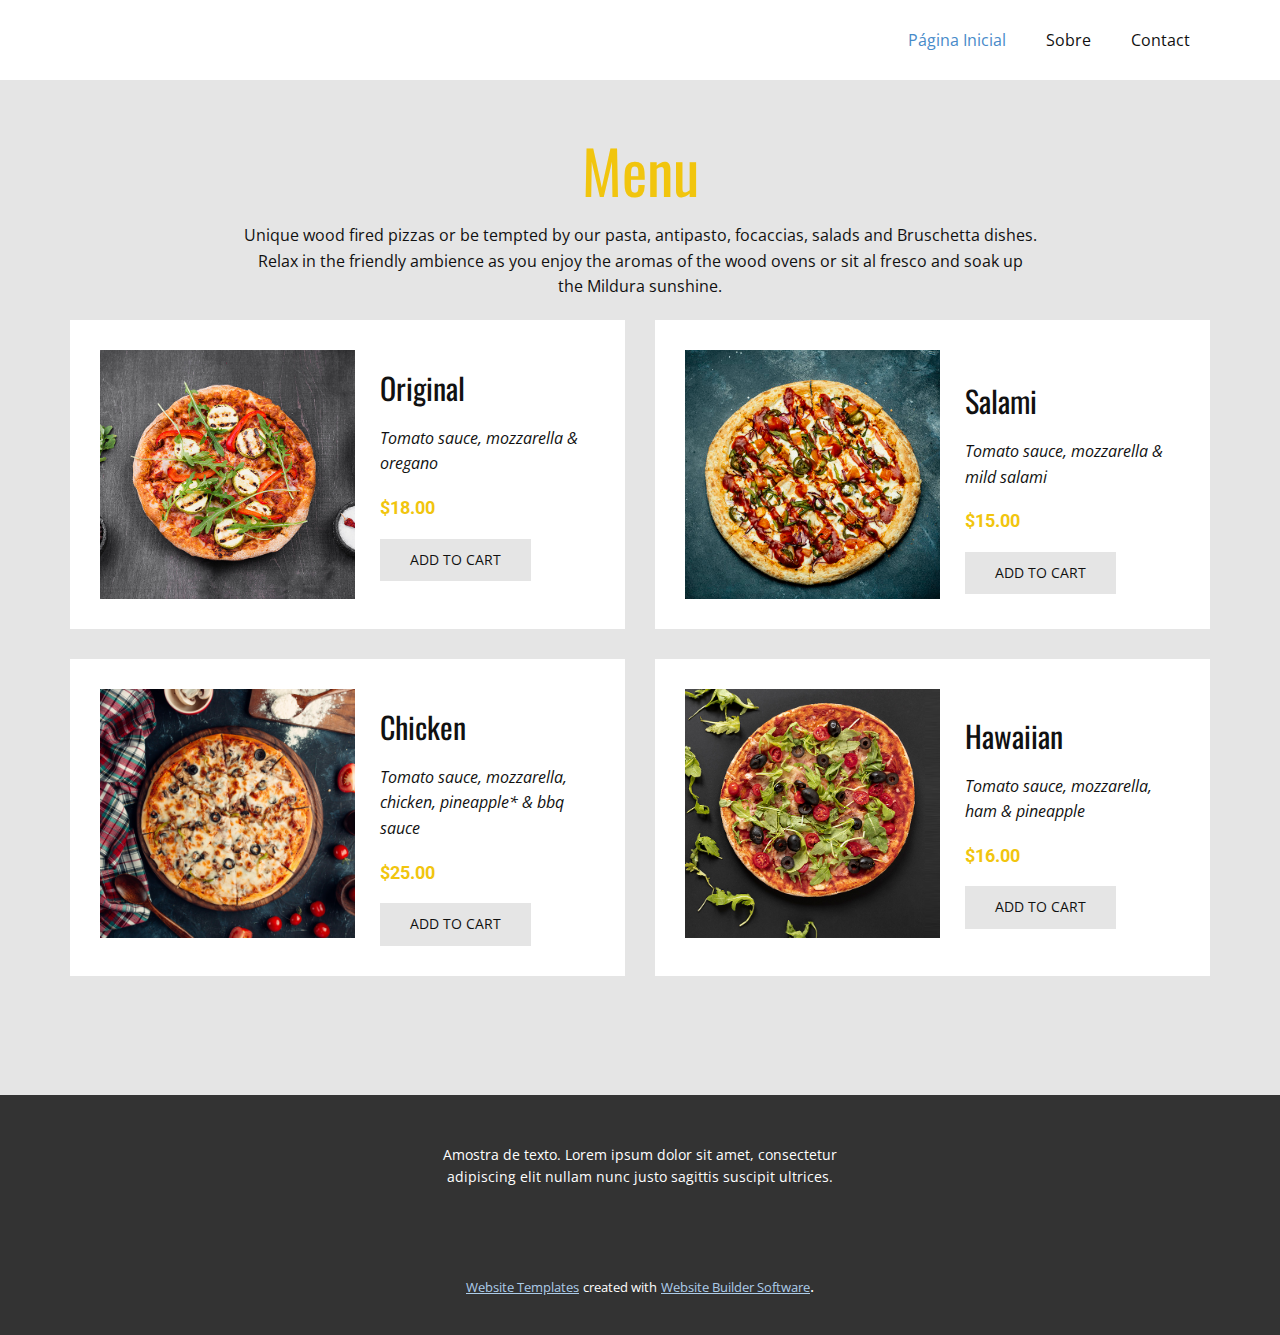
<file: index.html>
<!DOCTYPE html>
<html style="font-size: 16px;">
  <head>
    <meta name="viewport" content="width=device-width, initial-scale=1.0">
    <meta charset="utf-8">
    <meta name="keywords" content="Menu">
    <meta name="description" content="">
    <title>Página Inicial</title>
    <link rel="stylesheet" href="nicepage.css" media="screen">
<link rel="stylesheet" href="Página-Inicial.css" media="screen">
    <script class="u-script" type="text/javascript" src="jquery.js" defer=""></script>
    <script class="u-script" type="text/javascript" src="nicepage.js" defer=""></script>
    <meta name="generator" content="Nicepage 4.12.17, nicepage.com">
    <link id="u-theme-google-font" rel="stylesheet" href="https://fonts.googleapis.com/css?family=Roboto:100,100i,300,300i,400,400i,500,500i,700,700i,900,900i|Open+Sans:300,300i,400,400i,500,500i,600,600i,700,700i,800,800i">
    <link id="u-page-google-font" rel="stylesheet" href="https://fonts.googleapis.com/css?family=Oswald:200,300,400,500,600,700">
    
    
    <script type="application/ld+json">{
		"@context": "http://schema.org",
		"@type": "Organization",
		"name": ""
}</script>
    <meta name="theme-color" content="#478ac9">
    <meta property="og:title" content="Página Inicial">
    <meta property="og:type" content="website">
  </head>
  <body data-home-page="Página-Inicial.html" data-home-page-title="Página Inicial" class="u-body u-xl-mode"><header class="u-clearfix u-header u-header" id="sec-a6f1"><div class="u-clearfix u-sheet u-sheet-1">
        <nav class="u-menu u-menu-dropdown u-offcanvas u-menu-1">
          <div class="menu-collapse" style="font-size: 1rem; letter-spacing: 0px;">
            <a class="u-button-style u-custom-left-right-menu-spacing u-custom-padding-bottom u-custom-top-bottom-menu-spacing u-nav-link u-text-active-palette-1-base u-text-hover-palette-2-base" href="#">
              <svg class="u-svg-link" viewBox="0 0 24 24"><use xmlns:xlink="http://www.w3.org/1999/xlink" xlink:href="#menu-hamburger"></use></svg>
              <svg class="u-svg-content" version="1.1" id="menu-hamburger" viewBox="0 0 16 16" x="0px" y="0px" xmlns:xlink="http://www.w3.org/1999/xlink" xmlns="http://www.w3.org/2000/svg"><g><rect y="1" width="16" height="2"></rect><rect y="7" width="16" height="2"></rect><rect y="13" width="16" height="2"></rect>
</g></svg>
            </a>
          </div>
          <div class="u-custom-menu u-nav-container">
            <ul class="u-nav u-unstyled u-nav-1"><li class="u-nav-item"><a class="u-button-style u-nav-link u-text-active-palette-1-base u-text-hover-palette-2-base" href="Página-Inicial.html" style="padding: 10px 20px;">Página Inicial</a>
</li><li class="u-nav-item"><a class="u-button-style u-nav-link u-text-active-palette-1-base u-text-hover-palette-2-base" href="Sobre.html" style="padding: 10px 20px;">Sobre</a>
</li><li class="u-nav-item"><a class="u-button-style u-nav-link u-text-active-palette-1-base u-text-hover-palette-2-base" href="Contact.html" style="padding: 10px 20px;">Contact</a>
</li></ul>
          </div>
          <div class="u-custom-menu u-nav-container-collapse">
            <div class="u-black u-container-style u-inner-container-layout u-opacity u-opacity-95 u-sidenav">
              <div class="u-inner-container-layout u-sidenav-overflow">
                <div class="u-menu-close"></div>
                <ul class="u-align-center u-nav u-popupmenu-items u-unstyled u-nav-2"><li class="u-nav-item"><a class="u-button-style u-nav-link" href="Página-Inicial.html">Página Inicial</a>
</li><li class="u-nav-item"><a class="u-button-style u-nav-link" href="Sobre.html">Sobre</a>
</li><li class="u-nav-item"><a class="u-button-style u-nav-link" href="Contact.html">Contact</a>
</li></ul>
              </div>
            </div>
            <div class="u-black u-menu-overlay u-opacity u-opacity-70"></div>
          </div>
        </nav>
      </div></header>
    <section class="u-align-center u-clearfix u-grey-10 u-section-1" id="carousel_b292">
      <div class="u-clearfix u-sheet u-sheet-1">
        <h1 class="u-custom-font u-font-oswald u-text u-text-default u-text-palette-3-base u-text-1">Menu</h1>
        <p class="u-text u-text-2">Unique wood fired pizzas or be tempted by our pasta, antipasto, focaccias, salads and Bruschetta dishes. Relax in the friendly ambience as you enjoy the aromas of the wood ovens or sit al fresco and soak up the Mildura sunshine.</p>
        <div class="u-expanded-width u-list u-list-1">
          <div class="u-repeater u-repeater-1">
            <div class="u-container-style u-list-item u-repeater-item u-white u-list-item-1">
              <div class="u-container-layout u-similar-container u-valign-top-lg u-valign-top-md u-valign-top-sm u-valign-top-xl u-container-layout-1">
                <img alt="" class="u-expanded-width-xs u-image u-image-default u-image-1" src="images/3981417.jpg">
                <div class="u-align-left-xs u-container-style u-expanded-width-xs u-group u-video-cover u-group-1">
                  <div class="u-container-layout u-valign-middle-xs u-container-layout-2">
                    <h3 class="u-custom-font u-font-oswald u-text u-text-3">Original</h3>
                    <p class="u-text u-text-4">Tomato sauce, mozzarella &amp; oregano</p>
                    <h6 class="u-text u-text-palette-3-base u-text-5">$18.00</h6>
                    <a href="https://nicepage.me" class="u-btn u-btn-rectangle u-button-style u-grey-10 u-btn-1">add to cart</a>
                  </div>
                </div>
              </div>
            </div>
            <div class="u-container-style u-list-item u-repeater-item u-video-cover u-white u-list-item-2">
              <div class="u-container-layout u-similar-container u-valign-top-lg u-valign-top-md u-valign-top-sm u-valign-top-xl u-container-layout-3">
                <img alt="" class="u-expanded-width-xs u-image u-image-default u-image-2" src="images/ground-classic-italian-pizza-with-tomatoes-pepper-vegetables-sauce-mozarella-cheese-dark-kitchen-table-copy-space_90380-947.jpg">
                <div class="u-align-left-xs u-container-style u-expanded-width-xs u-group u-video-cover u-group-2">
                  <div class="u-container-layout u-valign-middle-xl u-valign-middle-xs u-container-layout-4">
                    <h3 class="u-custom-font u-font-oswald u-text u-text-6">Salami</h3>
                    <p class="u-text u-text-default u-text-7">Tomato sauce, mozzarella &amp; mild salami</p>
                    <h6 class="u-text u-text-palette-3-base u-text-8">$15.00</h6>
                    <a href="https://nicepage.com/html-website-builder" class="u-btn u-btn-rectangle u-button-style u-grey-10 u-btn-2">add to cart</a>
                  </div>
                </div>
              </div>
            </div>
            <div class="u-container-style u-list-item u-repeater-item u-video-cover u-white u-list-item-3">
              <div class="u-container-layout u-similar-container u-valign-top-lg u-valign-top-md u-valign-top-sm u-valign-top-xl u-container-layout-5">
                <img alt="" class="u-expanded-width-xs u-image u-image-default u-image-3" src="images/mixed-pizza-with-olive-bell-pepper-tomato_140725-183.jpg">
                <div class="u-container-style u-expanded-width-xs u-group u-video-cover u-group-3">
                  <div class="u-container-layout u-valign-middle-xl u-valign-middle-xs u-container-layout-6">
                    <h3 class="u-custom-font u-font-oswald u-text u-text-9">Chicken</h3>
                    <p class="u-text u-text-default u-text-10">Tomato sauce, mozzarella, chicken, pineapple* &amp; bbq sauce</p>
                    <h6 class="u-text u-text-palette-3-base u-text-11">$25.00</h6>
                    <a href="https://nicepage.com" class="u-btn u-btn-rectangle u-button-style u-grey-10 u-btn-3">add to cart</a>
                  </div>
                </div>
              </div>
            </div>
            <div class="u-container-style u-list-item u-repeater-item u-video-cover u-white u-list-item-4">
              <div class="u-container-layout u-similar-container u-valign-top-lg u-valign-top-md u-valign-top-sm u-valign-top-xl u-container-layout-7">
                <img alt="" class="u-expanded-width-xs u-image u-image-default u-image-4" src="images/sdw.jpg">
                <div class="u-container-style u-expanded-width-xs u-group u-video-cover u-group-4">
                  <div class="u-container-layout u-valign-middle-xl u-valign-middle-xs u-container-layout-8">
                    <h3 class="u-custom-font u-font-oswald u-text u-text-12">Hawaiian</h3>
                    <p class="u-text u-text-default u-text-13">Tomato sauce, mozzarella, ham &amp; pineapple</p>
                    <h6 class="u-text u-text-palette-3-base u-text-14">$16.00</h6>
                    <a href="https://nicepage.com/k/parking-html-templates" class="u-btn u-btn-rectangle u-button-style u-grey-10 u-btn-4">add to cart</a>
                  </div>
                </div>
              </div>
            </div>
          </div>
        </div>
      </div>
    </section>
    
    
    <footer class="u-align-center u-clearfix u-footer u-grey-80 u-footer" id="sec-cb98"><div class="u-clearfix u-sheet u-sheet-1">
        <p class="u-small-text u-text u-text-variant u-text-1">Amostra de texto. Lorem ipsum dolor sit amet, consectetur adipiscing elit nullam nunc justo sagittis suscipit ultrices.</p>
      </div></footer>
    <section class="u-backlink u-clearfix u-grey-80">
      <a class="u-link" href="https://nicepage.com/website-templates" target="_blank">
        <span>Website Templates</span>
      </a>
      <p class="u-text">
        <span>created with</span>
      </p>
      <a class="u-link" href="" target="_blank">
        <span>Website Builder Software</span>
      </a>. 
    </section>
  </body>
</html>
</file>
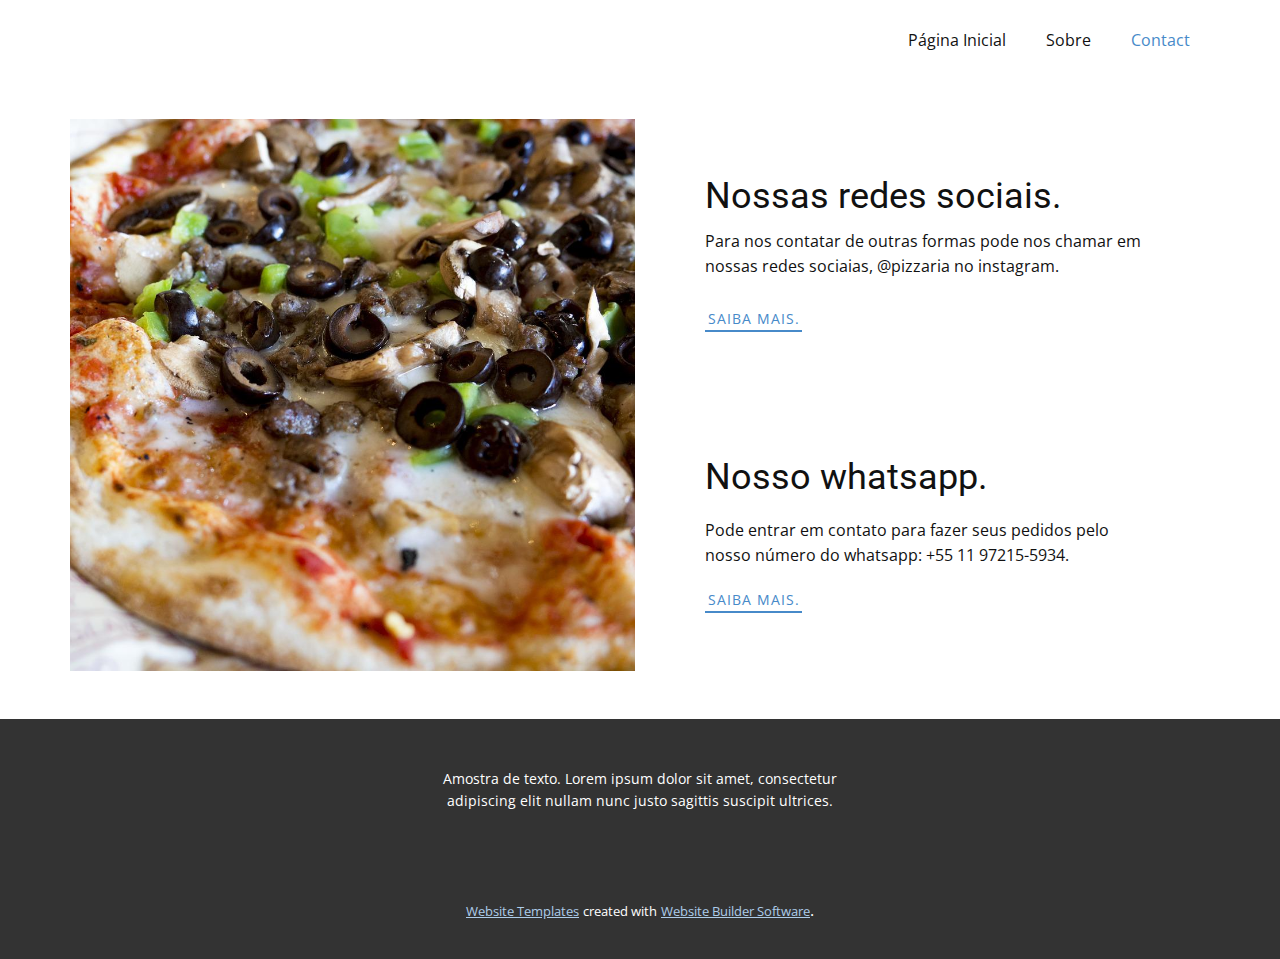
<file: Contact.html>
<!DOCTYPE html>
<html style="font-size: 16px;">
  <head>
    <meta name="viewport" content="width=device-width, initial-scale=1.0">
    <meta charset="utf-8">
    <meta name="keywords" content="Sample Headline, Sample Headline">
    <meta name="description" content="">
    <title>Pizzaria</title>
    <link rel="stylesheet" href="nicepage.css" media="screen">
<link rel="stylesheet" href="Contact.css" media="screen">
    <script class="u-script" type="text/javascript" src="jquery.js" defer=""></script>
    <script class="u-script" type="text/javascript" src="nicepage.js" defer=""></script>
    <meta name="generator" content="Nicepage 4.12.17, nicepage.com">
    <link id="u-theme-google-font" rel="stylesheet" href="https://fonts.googleapis.com/css?family=Roboto:100,100i,300,300i,400,400i,500,500i,700,700i,900,900i|Open+Sans:300,300i,400,400i,500,500i,600,600i,700,700i,800,800i">
    
    
    <script type="application/ld+json">{
		"@context": "http://schema.org",
		"@type": "Organization",
		"name": ""
}</script>
    <meta name="theme-color" content="#478ac9">
    <meta property="og:title" content="Contact">
    <meta property="og:type" content="website">
  </head>
  <body class="u-body u-xl-mode"><header class="u-clearfix u-header u-header" id="sec-a6f1"><div class="u-clearfix u-sheet u-sheet-1">
        <nav class="u-menu u-menu-dropdown u-offcanvas u-menu-1">
          <div class="menu-collapse" style="font-size: 1rem; letter-spacing: 0px;">
            <a class="u-button-style u-custom-left-right-menu-spacing u-custom-padding-bottom u-custom-top-bottom-menu-spacing u-nav-link u-text-active-palette-1-base u-text-hover-palette-2-base" href="#">
              <svg class="u-svg-link" viewBox="0 0 24 24"><use xmlns:xlink="http://www.w3.org/1999/xlink" xlink:href="#menu-hamburger"></use></svg>
              <svg class="u-svg-content" version="1.1" id="menu-hamburger" viewBox="0 0 16 16" x="0px" y="0px" xmlns:xlink="http://www.w3.org/1999/xlink" xmlns="http://www.w3.org/2000/svg"><g><rect y="1" width="16" height="2"></rect><rect y="7" width="16" height="2"></rect><rect y="13" width="16" height="2"></rect>
</g></svg>
            </a>
          </div>
          <div class="u-custom-menu u-nav-container">
            <ul class="u-nav u-unstyled u-nav-1"><li class="u-nav-item"><a class="u-button-style u-nav-link u-text-active-palette-1-base u-text-hover-palette-2-base" href="Página-Inicial.html" style="padding: 10px 20px;">Página Inicial</a>
</li><li class="u-nav-item"><a class="u-button-style u-nav-link u-text-active-palette-1-base u-text-hover-palette-2-base" href="Sobre.html" style="padding: 10px 20px;">Sobre</a>
</li><li class="u-nav-item"><a class="u-button-style u-nav-link u-text-active-palette-1-base u-text-hover-palette-2-base" href="Contact.html" style="padding: 10px 20px;">Contact</a>
</li></ul>
          </div>
          <div class="u-custom-menu u-nav-container-collapse">
            <div class="u-black u-container-style u-inner-container-layout u-opacity u-opacity-95 u-sidenav">
              <div class="u-inner-container-layout u-sidenav-overflow">
                <div class="u-menu-close"></div>
                <ul class="u-align-center u-nav u-popupmenu-items u-unstyled u-nav-2"><li class="u-nav-item"><a class="u-button-style u-nav-link" href="Página-Inicial.html">Página Inicial</a>
</li><li class="u-nav-item"><a class="u-button-style u-nav-link" href="Sobre.html">Sobre</a>
</li><li class="u-nav-item"><a class="u-button-style u-nav-link" href="Contact.html">Contact</a>
</li></ul>
              </div>
            </div>
            <div class="u-black u-menu-overlay u-opacity u-opacity-70"></div>
          </div>
        </nav>
      </div></header>
    <section class="u-clearfix u-section-1" id="sec-ac6a">
      <div class="u-clearfix u-sheet u-sheet-1">
        <div class="u-clearfix u-expanded-width u-gutter-10 u-layout-wrap u-layout-wrap-1">
          <div class="u-gutter-0 u-layout">
            <div class="u-layout-row" style="">
              <div class="u-size-30 u-size-60-md" style="">
                <div class="u-layout-row" style="">
                  <div class="u-align-left u-container-style u-image u-layout-cell u-left-cell u-size-60 u-image-1" src="" data-image-width="1280" data-image-height="960">
                    <div class="u-container-layout u-valign-middle u-container-layout-1" src=""></div>
                  </div>
                </div>
              </div>
              <div class="u-size-30 u-size-60-md" style="">
                <div class="u-layout-col" style="">
                  <div class="u-align-left u-container-style u-layout-cell u-right-cell u-size-40 u-white u-layout-cell-2">
                    <div class="u-container-layout u-valign-middle u-container-layout-2">
                      <h2 class="u-text u-text-default u-text-1">Nossas redes sociais.</h2>
                      <p class="u-text u-text-2">Para nos contatar de outras formas pode nos chamar em nossas redes sociaias, @pizzaria no instagram.</p>
                      <a href="" class="u-active-none u-border-2 u-border-palette-1-base u-btn u-btn-rectangle u-button-style u-hover-none u-none u-btn-1">Saiba mais.</a>
                    </div>
                  </div>
                  <div class="u-align-left u-container-style u-layout-cell u-right-cell u-size-20 u-white u-layout-cell-3">
                    <div class="u-container-layout u-valign-middle u-container-layout-3">
                      <h2 class="u-text u-text-default u-text-3">Nosso whatsapp.</h2>
                      <p class="u-text u-text-4">Pode entrar em contato para fazer seus pedidos pelo nosso número do whatsapp: +55 11 97215-5934.</p>
                      <a href="" class="u-active-none u-border-2 u-border-palette-1-base u-btn u-btn-rectangle u-button-style u-hover-none u-none u-btn-2">Saiba mais.</a>
                    </div>
                  </div>
                </div>
              </div>
            </div>
          </div>
        </div>
      </div>
    </section>
    
    
    <footer class="u-align-center u-clearfix u-footer u-grey-80 u-footer" id="sec-cb98"><div class="u-clearfix u-sheet u-sheet-1">
        <p class="u-small-text u-text u-text-variant u-text-1">Amostra de texto. Lorem ipsum dolor sit amet, consectetur adipiscing elit nullam nunc justo sagittis suscipit ultrices.</p>
      </div></footer>
    <section class="u-backlink u-clearfix u-grey-80">
      <a class="u-link" href="https://nicepage.com/website-templates" target="_blank">
        <span>Website Templates</span>
      </a>
      <p class="u-text">
        <span>created with</span>
      </p>
      <a class="u-link" href="" target="_blank">
        <span>Website Builder Software</span>
      </a>. 
    </section>
  </body>
</html>
</file>
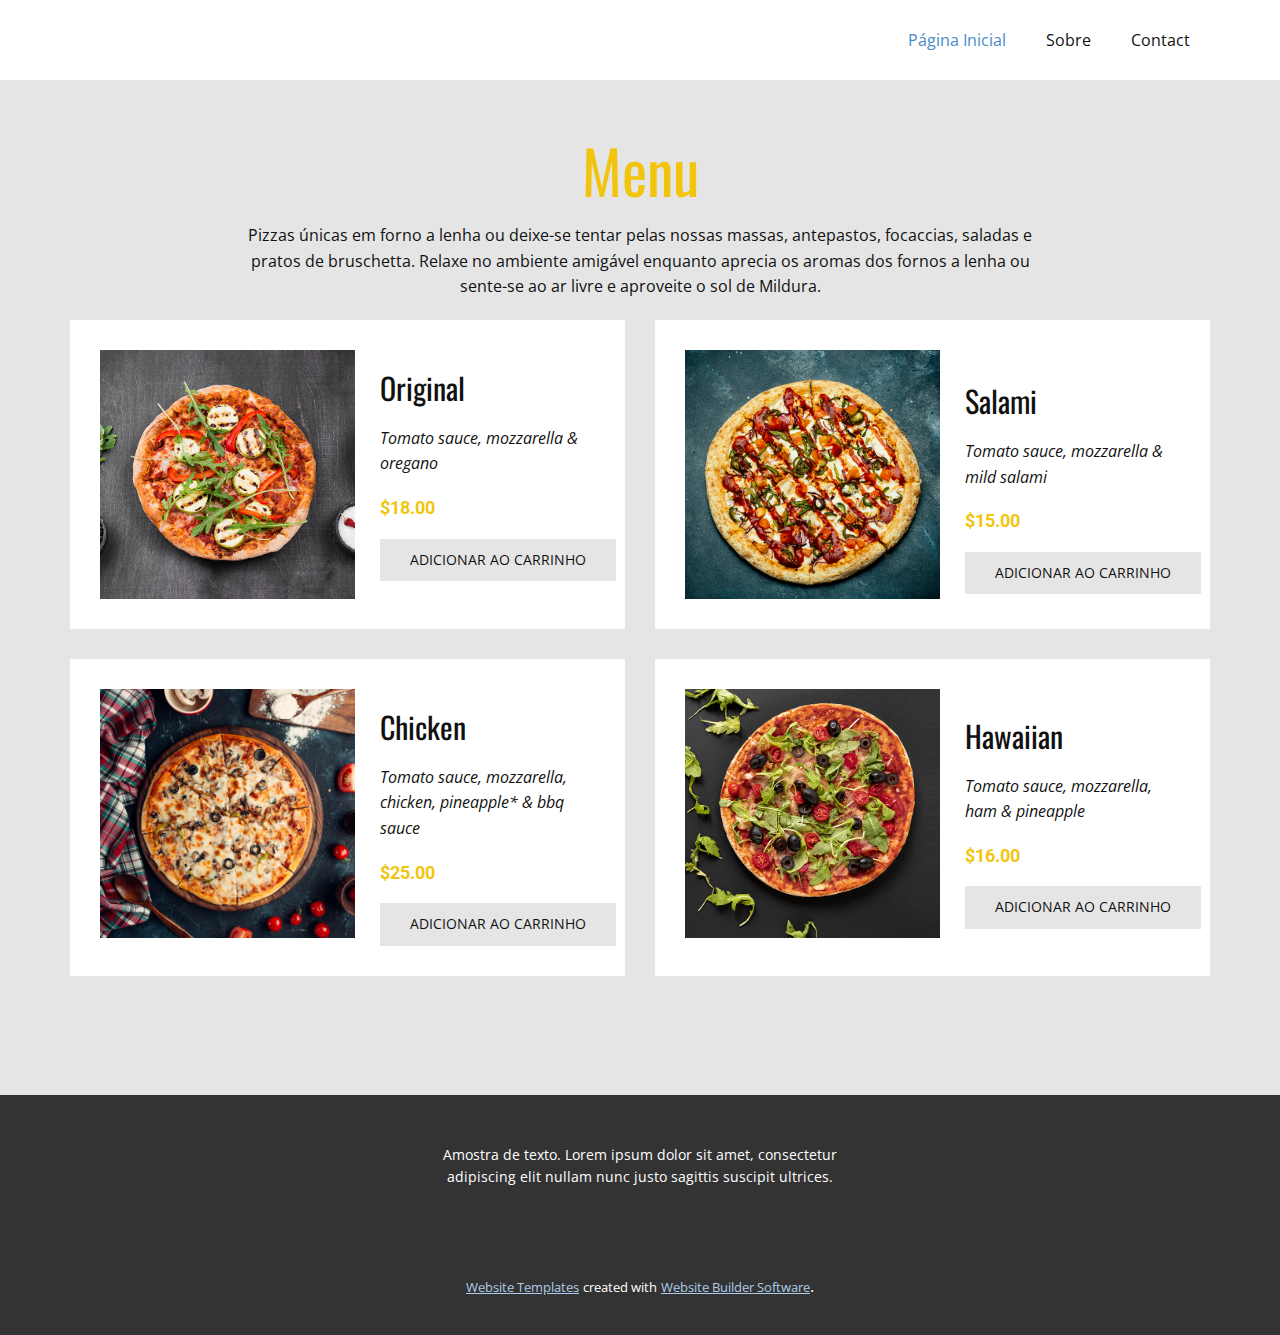
<file: Página-Inicial.html>
<!DOCTYPE html>
<html style="font-size: 16px;">
  <head>
    <meta name="viewport" content="width=device-width, initial-scale=1.0">
    <meta charset="utf-8">
    <meta name="keywords" content="Menu">
    <meta name="description" content="">
    <title>Pizzaria</title>
    <link rel="stylesheet" href="nicepage.css" media="screen">
<link rel="stylesheet" href="Página-Inicial.css" media="screen">
    <script class="u-script" type="text/javascript" src="jquery.js" defer=""></script>
    <script class="u-script" type="text/javascript" src="nicepage.js" defer=""></script>
    <meta name="generator" content="Nicepage 4.12.17, nicepage.com">
    <link id="u-theme-google-font" rel="stylesheet" href="https://fonts.googleapis.com/css?family=Roboto:100,100i,300,300i,400,400i,500,500i,700,700i,900,900i|Open+Sans:300,300i,400,400i,500,500i,600,600i,700,700i,800,800i">
    <link id="u-page-google-font" rel="stylesheet" href="https://fonts.googleapis.com/css?family=Oswald:200,300,400,500,600,700">
    
    
    <script type="application/ld+json">{
		"@context": "http://schema.org",
		"@type": "Organization",
		"name": ""
}</script>
    <meta name="theme-color" content="#478ac9">
    <meta property="og:title" content="Página Inicial">
    <meta property="og:type" content="website">
  </head>
  <body class="u-body u-xl-mode"><header class="u-clearfix u-header u-header" id="sec-a6f1"><div class="u-clearfix u-sheet u-sheet-1">
        <nav class="u-menu u-menu-dropdown u-offcanvas u-menu-1">
          <div class="menu-collapse" style="font-size: 1rem; letter-spacing: 0px;">
            <a class="u-button-style u-custom-left-right-menu-spacing u-custom-padding-bottom u-custom-top-bottom-menu-spacing u-nav-link u-text-active-palette-1-base u-text-hover-palette-2-base" href="#">
              <svg class="u-svg-link" viewBox="0 0 24 24"><use xmlns:xlink="http://www.w3.org/1999/xlink" xlink:href="#menu-hamburger"></use></svg>
              <svg class="u-svg-content" version="1.1" id="menu-hamburger" viewBox="0 0 16 16" x="0px" y="0px" xmlns:xlink="http://www.w3.org/1999/xlink" xmlns="http://www.w3.org/2000/svg"><g><rect y="1" width="16" height="2"></rect><rect y="7" width="16" height="2"></rect><rect y="13" width="16" height="2"></rect>
</g></svg>
            </a>
          </div>
          <div class="u-custom-menu u-nav-container">
            <ul class="u-nav u-unstyled u-nav-1"><li class="u-nav-item"><a class="u-button-style u-nav-link u-text-active-palette-1-base u-text-hover-palette-2-base" href="Página-Inicial.html" style="padding: 10px 20px;">Página Inicial</a>
</li><li class="u-nav-item"><a class="u-button-style u-nav-link u-text-active-palette-1-base u-text-hover-palette-2-base" href="Sobre.html" style="padding: 10px 20px;">Sobre</a>
</li><li class="u-nav-item"><a class="u-button-style u-nav-link u-text-active-palette-1-base u-text-hover-palette-2-base" href="Contact.html" style="padding: 10px 20px;">Contact</a>
</li></ul>
          </div>
          <div class="u-custom-menu u-nav-container-collapse">
            <div class="u-black u-container-style u-inner-container-layout u-opacity u-opacity-95 u-sidenav">
              <div class="u-inner-container-layout u-sidenav-overflow">
                <div class="u-menu-close"></div>
                <ul class="u-align-center u-nav u-popupmenu-items u-unstyled u-nav-2"><li class="u-nav-item"><a class="u-button-style u-nav-link" href="Página-Inicial.html">Página Inicial</a>
</li><li class="u-nav-item"><a class="u-button-style u-nav-link" href="Sobre.html">Sobre</a>
</li><li class="u-nav-item"><a class="u-button-style u-nav-link" href="Contact.html">Contact</a>
</li></ul>
              </div>
            </div>
            <div class="u-black u-menu-overlay u-opacity u-opacity-70"></div>
          </div>
        </nav>
      </div></header>
    <section class="u-align-center u-clearfix u-grey-10 u-section-1" id="carousel_b292">
      <div class="u-clearfix u-sheet u-sheet-1">
        <h1 class="u-custom-font u-font-oswald u-text u-text-default u-text-palette-3-base u-text-1">Menu</h1>
        <p class="u-text u-text-2">Pizzas únicas em forno a lenha ou deixe-se tentar pelas nossas massas, antepastos, focaccias, saladas e pratos de bruschetta. Relaxe no ambiente amigável enquanto aprecia os aromas dos fornos a lenha ou sente-se ao ar livre e aproveite o sol de Mildura.</p>
        <div class="u-expanded-width u-list u-list-1">
          <div class="u-repeater u-repeater-1">
            <div class="u-container-style u-list-item u-repeater-item u-white u-list-item-1">
              <div class="u-container-layout u-similar-container u-valign-top-lg u-valign-top-md u-valign-top-sm u-valign-top-xl u-container-layout-1">
                <img alt="" class="u-expanded-width-xs u-image u-image-default u-image-1" src="images/3981417.jpg">
                <div class="u-align-left-xs u-container-style u-expanded-width-xs u-group u-video-cover u-group-1">
                  <div class="u-container-layout u-valign-middle-xs u-container-layout-2">
                    <h3 class="u-custom-font u-font-oswald u-text u-text-3">Original</h3>
                    <p class="u-text u-text-4">Tomato sauce, mozzarella &amp; oregano</p>
                    <h6 class="u-text u-text-palette-3-base u-text-5">$18.00</h6>
                    <a href="https://nicepage.me" class="u-btn u-btn-rectangle u-button-style u-grey-10 u-btn-1">Adicionar ao carrinho</a>
                  </div>
                </div>
              </div>
            </div>
            <div class="u-container-style u-list-item u-repeater-item u-video-cover u-white u-list-item-2">
              <div class="u-container-layout u-similar-container u-valign-top-lg u-valign-top-md u-valign-top-sm u-valign-top-xl u-container-layout-3">
                <img alt="" class="u-expanded-width-xs u-image u-image-default u-image-2" src="images/ground-classic-italian-pizza-with-tomatoes-pepper-vegetables-sauce-mozarella-cheese-dark-kitchen-table-copy-space_90380-947.jpg">
                <div class="u-align-left-xs u-container-style u-expanded-width-xs u-group u-video-cover u-group-2">
                  <div class="u-container-layout u-valign-middle-xl u-valign-middle-xs u-container-layout-4">
                    <h3 class="u-custom-font u-font-oswald u-text u-text-6">Salami</h3>
                    <p class="u-text u-text-default u-text-7">Tomato sauce, mozzarella &amp; mild salami</p>
                    <h6 class="u-text u-text-palette-3-base u-text-8">$15.00</h6>
                    <a href="https://nicepage.com/html-website-builder" class="u-btn u-btn-rectangle u-button-style u-grey-10 u-btn-2">Adicionar ao carrinho</a>
                  </div>
                </div>
              </div>
            </div>
            <div class="u-container-style u-list-item u-repeater-item u-video-cover u-white u-list-item-3">
              <div class="u-container-layout u-similar-container u-valign-top-lg u-valign-top-md u-valign-top-sm u-valign-top-xl u-container-layout-5">
                <img alt="" class="u-expanded-width-xs u-image u-image-default u-image-3" src="images/mixed-pizza-with-olive-bell-pepper-tomato_140725-183.jpg">
                <div class="u-container-style u-expanded-width-xs u-group u-video-cover u-group-3">
                  <div class="u-container-layout u-valign-middle-xl u-valign-middle-xs u-container-layout-6">
                    <h3 class="u-custom-font u-font-oswald u-text u-text-9">Chicken</h3>
                    <p class="u-text u-text-default u-text-10">Tomato sauce, mozzarella, chicken, pineapple* &amp; bbq sauce</p>
                    <h6 class="u-text u-text-palette-3-base u-text-11">$25.00</h6>
                    <a href="https://nicepage.com" class="u-btn u-btn-rectangle u-button-style u-grey-10 u-btn-3">Adicionar ao carrinho</a>
                  </div>
                </div>
              </div>
            </div>
            <div class="u-container-style u-list-item u-repeater-item u-video-cover u-white u-list-item-4">
              <div class="u-container-layout u-similar-container u-valign-top-lg u-valign-top-md u-valign-top-sm u-valign-top-xl u-container-layout-7">
                <img alt="" class="u-expanded-width-xs u-image u-image-default u-image-4" src="images/sdw.jpg">
                <div class="u-container-style u-expanded-width-xs u-group u-video-cover u-group-4">
                  <div class="u-container-layout u-valign-middle-xl u-valign-middle-xs u-container-layout-8">
                    <h3 class="u-custom-font u-font-oswald u-text u-text-12">Hawaiian</h3>
                    <p class="u-text u-text-default u-text-13">Tomato sauce, mozzarella, ham &amp; pineapple</p>
                    <h6 class="u-text u-text-palette-3-base u-text-14">$16.00</h6>
                    <a href="https://nicepage.com/k/parking-html-templates" class="u-btn u-btn-rectangle u-button-style u-grey-10 u-btn-4">Adicionar ao carrinho</a>
                  </div>
                </div>
              </div>
            </div>
          </div>
        </div>
      </div>
    </section>
    
    
    <footer class="u-align-center u-clearfix u-footer u-grey-80 u-footer" id="sec-cb98"><div class="u-clearfix u-sheet u-sheet-1">
        <p class="u-small-text u-text u-text-variant u-text-1">Amostra de texto. Lorem ipsum dolor sit amet, consectetur adipiscing elit nullam nunc justo sagittis suscipit ultrices.</p>
      </div></footer>
    <section class="u-backlink u-clearfix u-grey-80">
      <a class="u-link" href="https://nicepage.com/website-templates" target="_blank">
        <span>Website Templates</span>
      </a>
      <p class="u-text">
        <span>created with</span>
      </p>
      <a class="u-link" href="" target="_blank">
        <span>Website Builder Software</span>
      </a>. 
    </section>
  </body>
</html>
</file>
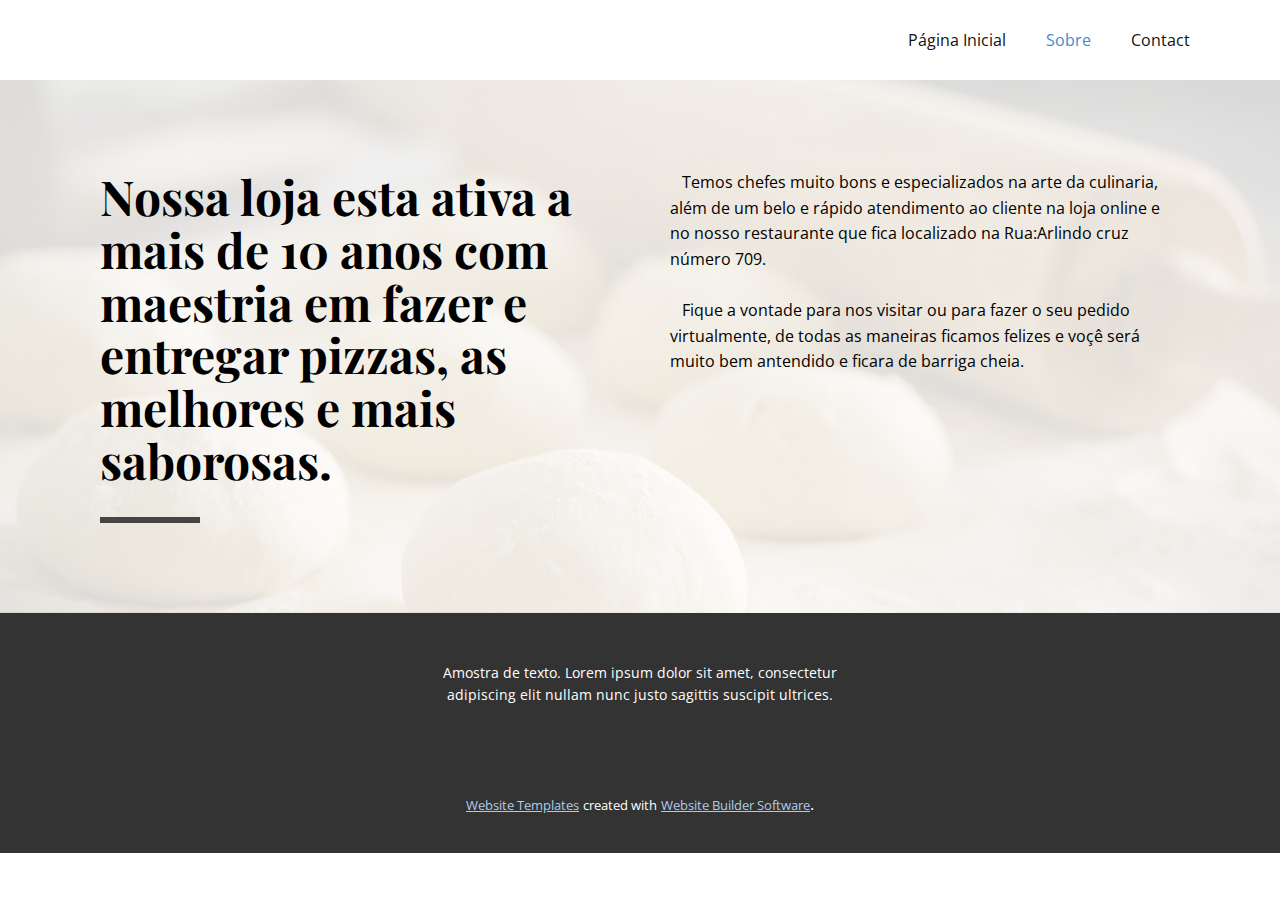
<file: Sobre.html>
<!DOCTYPE html>
<html style="font-size: 16px;">
  <head>
    <meta name="viewport" content="width=device-width, initial-scale=1.0">
    <meta charset="utf-8">
    <meta name="keywords" content="We are directly involved in the process">
    <meta name="description" content="">
    <title>Pizzaria</title>
    <link rel="stylesheet" href="nicepage.css" media="screen">
<link rel="stylesheet" href="Sobre.css" media="screen">
    <script class="u-script" type="text/javascript" src="jquery.js" defer=""></script>
    <script class="u-script" type="text/javascript" src="nicepage.js" defer=""></script>
    <meta name="generator" content="Nicepage 4.12.17, nicepage.com">
    <link id="u-theme-google-font" rel="stylesheet" href="https://fonts.googleapis.com/css?family=Roboto:100,100i,300,300i,400,400i,500,500i,700,700i,900,900i|Open+Sans:300,300i,400,400i,500,500i,600,600i,700,700i,800,800i">
    <link id="u-page-google-font" rel="stylesheet" href="https://fonts.googleapis.com/css?family=Playfair+Display:400,400i,500,500i,600,600i,700,700i,800,800i,900,900i">
    
    
    <script type="application/ld+json">{
		"@context": "http://schema.org",
		"@type": "Organization",
		"name": ""
}</script>
    <meta name="theme-color" content="#478ac9">
    <meta property="og:title" content="Sobre">
    <meta property="og:type" content="website">
  </head>
  <body class="u-body u-xl-mode"><header class="u-clearfix u-header u-header" id="sec-a6f1"><div class="u-clearfix u-sheet u-sheet-1">
        <nav class="u-menu u-menu-dropdown u-offcanvas u-menu-1">
          <div class="menu-collapse" style="font-size: 1rem; letter-spacing: 0px;">
            <a class="u-button-style u-custom-left-right-menu-spacing u-custom-padding-bottom u-custom-top-bottom-menu-spacing u-nav-link u-text-active-palette-1-base u-text-hover-palette-2-base" href="#">
              <svg class="u-svg-link" viewBox="0 0 24 24"><use xmlns:xlink="http://www.w3.org/1999/xlink" xlink:href="#menu-hamburger"></use></svg>
              <svg class="u-svg-content" version="1.1" id="menu-hamburger" viewBox="0 0 16 16" x="0px" y="0px" xmlns:xlink="http://www.w3.org/1999/xlink" xmlns="http://www.w3.org/2000/svg"><g><rect y="1" width="16" height="2"></rect><rect y="7" width="16" height="2"></rect><rect y="13" width="16" height="2"></rect>
</g></svg>
            </a>
          </div>
          <div class="u-custom-menu u-nav-container">
            <ul class="u-nav u-unstyled u-nav-1"><li class="u-nav-item"><a class="u-button-style u-nav-link u-text-active-palette-1-base u-text-hover-palette-2-base" href="Página-Inicial.html" style="padding: 10px 20px;">Página Inicial</a>
</li><li class="u-nav-item"><a class="u-button-style u-nav-link u-text-active-palette-1-base u-text-hover-palette-2-base" href="Sobre.html" style="padding: 10px 20px;">Sobre</a>
</li><li class="u-nav-item"><a class="u-button-style u-nav-link u-text-active-palette-1-base u-text-hover-palette-2-base" href="Contact.html" style="padding: 10px 20px;">Contact</a>
</li></ul>
          </div>
          <div class="u-custom-menu u-nav-container-collapse">
            <div class="u-black u-container-style u-inner-container-layout u-opacity u-opacity-95 u-sidenav">
              <div class="u-inner-container-layout u-sidenav-overflow">
                <div class="u-menu-close"></div>
                <ul class="u-align-center u-nav u-popupmenu-items u-unstyled u-nav-2"><li class="u-nav-item"><a class="u-button-style u-nav-link" href="Página-Inicial.html">Página Inicial</a>
</li><li class="u-nav-item"><a class="u-button-style u-nav-link" href="Sobre.html">Sobre</a>
</li><li class="u-nav-item"><a class="u-button-style u-nav-link" href="Contact.html">Contact</a>
</li></ul>
              </div>
            </div>
            <div class="u-black u-menu-overlay u-opacity u-opacity-70"></div>
          </div>
        </nav>
      </div></header>
    <section class="u-clearfix u-image u-shading u-section-1" id="sec-a7f3" data-image-width="1280" data-image-height="837">
      <div class="u-clearfix u-sheet u-sheet-1">
        <div class="u-clearfix u-expanded-width u-layout-wrap u-layout-wrap-1">
          <div class="u-layout">
            <div class="u-layout-row">
              <div class="u-container-style u-layout-cell u-left-cell u-size-30 u-layout-cell-1">
                <div class="u-container-layout u-valign-top u-container-layout-1">
                  <h2 class="u-custom-font u-font-playfair-display u-text u-text-black u-text-1">Nossa loja esta ativa a mais de 10 anos com maestria em fazer e entregar pizzas, as melhores e mais saborosas.</h2>
                  <div class="u-border-6 u-border-grey-dark-1 u-line u-line-horizontal u-line-1"></div>
                </div>
              </div>
              <div class="u-container-style u-layout-cell u-right-cell u-size-30 u-layout-cell-2">
                <div class="u-container-layout u-valign-top u-container-layout-2">
                  <p class="u-text u-text-black u-text-2">&nbsp; &nbsp;Temos chefes muito bons e especializados na arte da culinaria, além de um belo e rápido atendimento ao cliente na loja online e no nosso restaurante que fica localizado na Rua:Arlindo cruz número 709. <br>
                    <br>&nbsp; &nbsp;Fique a vontade para nos visitar ou para fazer o seu pedido virtualmente, de todas as maneiras ficamos felizes e voçê será muito bem antendido e ficara de barriga cheia.
                  </p>
                </div>
              </div>
            </div>
          </div>
        </div>
      </div>
    </section>
    
    
    <footer class="u-align-center u-clearfix u-footer u-grey-80 u-footer" id="sec-cb98"><div class="u-clearfix u-sheet u-sheet-1">
        <p class="u-small-text u-text u-text-variant u-text-1">Amostra de texto. Lorem ipsum dolor sit amet, consectetur adipiscing elit nullam nunc justo sagittis suscipit ultrices.</p>
      </div></footer>
    <section class="u-backlink u-clearfix u-grey-80">
      <a class="u-link" href="https://nicepage.com/website-templates" target="_blank">
        <span>Website Templates</span>
      </a>
      <p class="u-text">
        <span>created with</span>
      </p>
      <a class="u-link" href="" target="_blank">
        <span>Website Builder Software</span>
      </a>. 
    </section>
  </body>
</html>
</file>
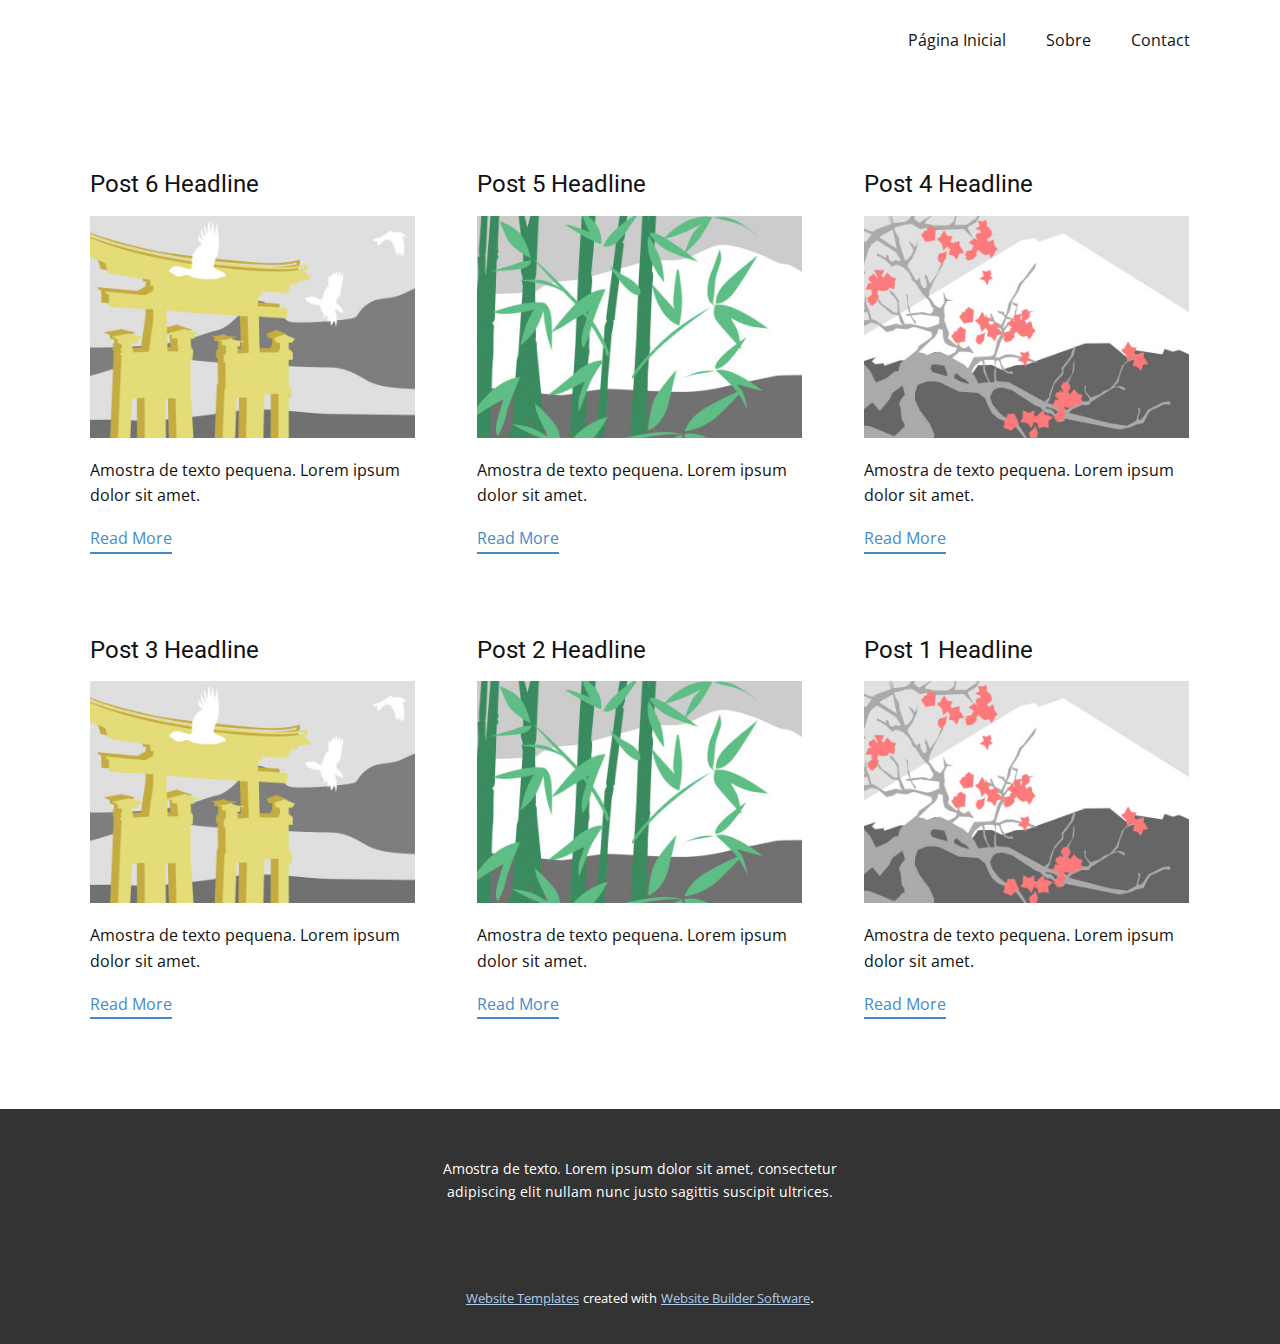
<file: blog/blog.html>
<html style="font-size: 16px;"><head>
    <meta name="viewport" content="width=device-width, initial-scale=1.0">
    <meta charset="utf-8">
    <meta name="keywords" content="">
    <meta name="description" content="">
    <title>Blog Template</title>
    <link rel="stylesheet" href="../nicepage.css" media="screen">
<link rel="stylesheet" href="../Blog-Template.css" media="screen">
    <script class="u-script" type="text/javascript" src="../jquery.js" defer=""></script>
    <script class="u-script" type="text/javascript" src="../nicepage.js" defer=""></script>
    <meta name="generator" content="Nicepage 4.12.17, nicepage.com">
    <link id="u-theme-google-font" rel="stylesheet" href="https://fonts.googleapis.com/css?family=Roboto:100,100i,300,300i,400,400i,500,500i,700,700i,900,900i|Open+Sans:300,300i,400,400i,500,500i,600,600i,700,700i,800,800i">
    
    
    <script type="application/ld+json">{
		"@context": "http://schema.org",
		"@type": "Organization",
		"name": ""
}</script>
    <meta name="theme-color" content="#478ac9">
  </head>
  <body class="u-body u-xl-mode"><header class="u-clearfix u-header u-header" id="sec-a6f1"><div class="u-clearfix u-sheet u-sheet-1">
        <nav class="u-menu u-menu-dropdown u-offcanvas u-menu-1">
          <div class="menu-collapse" style="font-size: 1rem; letter-spacing: 0px;">
            <a class="u-button-style u-custom-left-right-menu-spacing u-custom-padding-bottom u-custom-top-bottom-menu-spacing u-nav-link u-text-active-palette-1-base u-text-hover-palette-2-base" href="#">
              <svg class="u-svg-link" viewBox="0 0 24 24"><use xmlns:xlink="http://www.w3.org/1999/xlink" xlink:href="#menu-hamburger"></use></svg>
              <svg class="u-svg-content" version="1.1" id="menu-hamburger" viewBox="0 0 16 16" x="0px" y="0px" xmlns:xlink="http://www.w3.org/1999/xlink" xmlns="http://www.w3.org/2000/svg"><g><rect y="1" width="16" height="2"></rect><rect y="7" width="16" height="2"></rect><rect y="13" width="16" height="2"></rect>
</g></svg>
            </a>
          </div>
          <div class="u-custom-menu u-nav-container">
            <ul class="u-nav u-unstyled u-nav-1"><li class="u-nav-item"><a class="u-button-style u-nav-link u-text-active-palette-1-base u-text-hover-palette-2-base" href="../Página-Inicial.html" style="padding: 10px 20px;">Página Inicial</a>
</li><li class="u-nav-item"><a class="u-button-style u-nav-link u-text-active-palette-1-base u-text-hover-palette-2-base" href="../Sobre.html" style="padding: 10px 20px;">Sobre</a>
</li><li class="u-nav-item"><a class="u-button-style u-nav-link u-text-active-palette-1-base u-text-hover-palette-2-base" href="../Contact.html" style="padding: 10px 20px;">Contact</a>
</li></ul>
          </div>
          <div class="u-custom-menu u-nav-container-collapse">
            <div class="u-black u-container-style u-inner-container-layout u-opacity u-opacity-95 u-sidenav">
              <div class="u-inner-container-layout u-sidenav-overflow">
                <div class="u-menu-close"></div>
                <ul class="u-align-center u-nav u-popupmenu-items u-unstyled u-nav-2"><li class="u-nav-item"><a class="u-button-style u-nav-link" href="../Página-Inicial.html">Página Inicial</a>
</li><li class="u-nav-item"><a class="u-button-style u-nav-link" href="../Sobre.html">Sobre</a>
</li><li class="u-nav-item"><a class="u-button-style u-nav-link" href="../Contact.html">Contact</a>
</li></ul>
              </div>
            </div>
            <div class="u-black u-menu-overlay u-opacity u-opacity-70"></div>
          </div>
        </nav>
      </div></header>
    <section class="u-clearfix u-section-1" id="sec-2dc8">
      <div class="u-clearfix u-sheet u-valign-middle u-sheet-1"><!--blog--><!--blog_options_json--><!--{"type":"Recent","source":"","tags":"","count":""}--><!--/blog_options_json-->
        <div class="u-blog u-expanded-width u-repeater u-repeater-1"><!--blog_post-->
          <div class="u-blog-post u-container-style u-repeater-item u-white u-repeater-item-1">
            <div class="u-container-layout u-similar-container u-valign-top u-container-layout-1"><!--blog_post_header-->
              <h4 class="u-blog-control u-text u-text-1">
                <a class="u-post-header-link" href="../blog/post-5.html">Post 6 Headline</a>
              </h4><!--/blog_post_header--><!--blog_post_image-->
              <a class="u-post-header-link" href="../blog/post-5.html"><img alt="" class="u-blog-control u-expanded-width u-image u-image-default u-image-1" src="[data-uri]"></a><!--/blog_post_image--><!--blog_post_content-->
              <div class="u-blog-control u-post-content u-text u-text-2 fr-view">Amostra de texto pequena. Lorem ipsum dolor sit amet.</div><!--/blog_post_content--><!--blog_post_readmore-->
              <a href="../blog/post-5.html" class="u-blog-control u-border-2 u-border-palette-1-base u-btn u-btn-rectangle u-button-style u-none u-btn-1"><!--blog_post_readmore_content--><!--options_json--><!--{"content":"Read More","defaultValue":"Ler Mais"}--><!--/options_json-->Read More<!--/blog_post_readmore_content--></a><!--/blog_post_readmore-->
            </div>
          </div><div class="u-blog-post u-container-style u-repeater-item u-video-cover u-white">
            <div class="u-container-layout u-similar-container u-valign-top u-container-layout-2"><!--blog_post_header-->
              <h4 class="u-blog-control u-text u-text-3">
                <a class="u-post-header-link" href="../blog/post-4.html">Post 5 Headline</a>
              </h4><!--/blog_post_header--><!--blog_post_image-->
              <a class="u-post-header-link" href="../blog/post-4.html"><img alt="" class="u-blog-control u-expanded-width u-image u-image-default u-image-2" src="[data-uri]"></a><!--/blog_post_image--><!--blog_post_content-->
              <div class="u-blog-control u-post-content u-text u-text-4 fr-view">Amostra de texto pequena. Lorem ipsum dolor sit amet.</div><!--/blog_post_content--><!--blog_post_readmore-->
              <a href="../blog/post-4.html" class="u-blog-control u-border-2 u-border-palette-1-base u-btn u-btn-rectangle u-button-style u-none u-btn-2"><!--blog_post_readmore_content--><!--options_json--><!--{"content":"Read More","defaultValue":"Ler Mais"}--><!--/options_json-->Read More<!--/blog_post_readmore_content--></a><!--/blog_post_readmore-->
            </div>
          </div><div class="u-blog-post u-container-style u-repeater-item u-video-cover u-white">
            <div class="u-container-layout u-similar-container u-valign-top u-container-layout-3"><!--blog_post_header-->
              <h4 class="u-blog-control u-text u-text-5">
                <a class="u-post-header-link" href="../blog/post-3.html">Post 4 Headline</a>
              </h4><!--/blog_post_header--><!--blog_post_image-->
              <a class="u-post-header-link" href="../blog/post-3.html"><img alt="" class="u-blog-control u-expanded-width u-image u-image-default u-image-3" src="[data-uri]"></a><!--/blog_post_image--><!--blog_post_content-->
              <div class="u-blog-control u-post-content u-text u-text-6 fr-view">Amostra de texto pequena. Lorem ipsum dolor sit amet.</div><!--/blog_post_content--><!--blog_post_readmore-->
              <a href="../blog/post-3.html" class="u-blog-control u-border-2 u-border-palette-1-base u-btn u-btn-rectangle u-button-style u-none u-btn-3"><!--blog_post_readmore_content--><!--options_json--><!--{"content":"Read More","defaultValue":"Ler Mais"}--><!--/options_json-->Read More<!--/blog_post_readmore_content--></a><!--/blog_post_readmore-->
            </div>
          </div><div class="u-blog-post u-container-style u-repeater-item u-white u-repeater-item-1">
            <div class="u-container-layout u-similar-container u-valign-top u-container-layout-1"><!--blog_post_header-->
              <h4 class="u-blog-control u-text u-text-1">
                <a class="u-post-header-link" href="../blog/post-2.html">Post 3 Headline</a>
              </h4><!--/blog_post_header--><!--blog_post_image-->
              <a class="u-post-header-link" href="../blog/post-2.html"><img alt="" class="u-blog-control u-expanded-width u-image u-image-default u-image-1" src="[data-uri]"></a><!--/blog_post_image--><!--blog_post_content-->
              <div class="u-blog-control u-post-content u-text u-text-2 fr-view">Amostra de texto pequena. Lorem ipsum dolor sit amet.</div><!--/blog_post_content--><!--blog_post_readmore-->
              <a href="../blog/post-2.html" class="u-blog-control u-border-2 u-border-palette-1-base u-btn u-btn-rectangle u-button-style u-none u-btn-1"><!--blog_post_readmore_content--><!--options_json--><!--{"content":"Read More","defaultValue":"Ler Mais"}--><!--/options_json-->Read More<!--/blog_post_readmore_content--></a><!--/blog_post_readmore-->
            </div>
          </div><div class="u-blog-post u-container-style u-repeater-item u-video-cover u-white">
            <div class="u-container-layout u-similar-container u-valign-top u-container-layout-2"><!--blog_post_header-->
              <h4 class="u-blog-control u-text u-text-3">
                <a class="u-post-header-link" href="../blog/post-1.html">Post 2 Headline</a>
              </h4><!--/blog_post_header--><!--blog_post_image-->
              <a class="u-post-header-link" href="../blog/post-1.html"><img alt="" class="u-blog-control u-expanded-width u-image u-image-default u-image-2" src="[data-uri]"></a><!--/blog_post_image--><!--blog_post_content-->
              <div class="u-blog-control u-post-content u-text u-text-4 fr-view">Amostra de texto pequena. Lorem ipsum dolor sit amet.</div><!--/blog_post_content--><!--blog_post_readmore-->
              <a href="../blog/post-1.html" class="u-blog-control u-border-2 u-border-palette-1-base u-btn u-btn-rectangle u-button-style u-none u-btn-2"><!--blog_post_readmore_content--><!--options_json--><!--{"content":"Read More","defaultValue":"Ler Mais"}--><!--/options_json-->Read More<!--/blog_post_readmore_content--></a><!--/blog_post_readmore-->
            </div>
          </div><div class="u-blog-post u-container-style u-repeater-item u-video-cover u-white">
            <div class="u-container-layout u-similar-container u-valign-top u-container-layout-3"><!--blog_post_header-->
              <h4 class="u-blog-control u-text u-text-5">
                <a class="u-post-header-link" href="../blog/post.html">Post 1 Headline</a>
              </h4><!--/blog_post_header--><!--blog_post_image-->
              <a class="u-post-header-link" href="../blog/post.html"><img alt="" class="u-blog-control u-expanded-width u-image u-image-default u-image-3" src="[data-uri]"></a><!--/blog_post_image--><!--blog_post_content-->
              <div class="u-blog-control u-post-content u-text u-text-6 fr-view">Amostra de texto pequena. Lorem ipsum dolor sit amet.</div><!--/blog_post_content--><!--blog_post_readmore-->
              <a href="../blog/post.html" class="u-blog-control u-border-2 u-border-palette-1-base u-btn u-btn-rectangle u-button-style u-none u-btn-3"><!--blog_post_readmore_content--><!--options_json--><!--{"content":"Read More","defaultValue":"Ler Mais"}--><!--/options_json-->Read More<!--/blog_post_readmore_content--></a><!--/blog_post_readmore-->
            </div>
          </div><!--/blog_post--><!--blog_post-->
          <!--/blog_post--><!--blog_post-->
          <!--/blog_post-->
        </div><!--/blog-->
      </div>
    </section>
    
    
    <footer class="u-align-center u-clearfix u-footer u-grey-80 u-footer" id="sec-cb98"><div class="u-clearfix u-sheet u-sheet-1">
        <p class="u-small-text u-text u-text-variant u-text-1">Amostra de texto. Lorem ipsum dolor sit amet, consectetur adipiscing elit nullam nunc justo sagittis suscipit ultrices.</p>
      </div></footer>
    <section class="u-backlink u-clearfix u-grey-80">
      <a class="u-link" href="https://nicepage.com/website-templates" target="_blank">
        <span>Website Templates</span>
      </a>
      <p class="u-text">
        <span>created with</span>
      </p>
      <a class="u-link" href="" target="_blank">
        <span>Website Builder Software</span>
      </a>. 
    </section>
  
</body></html>
</file>
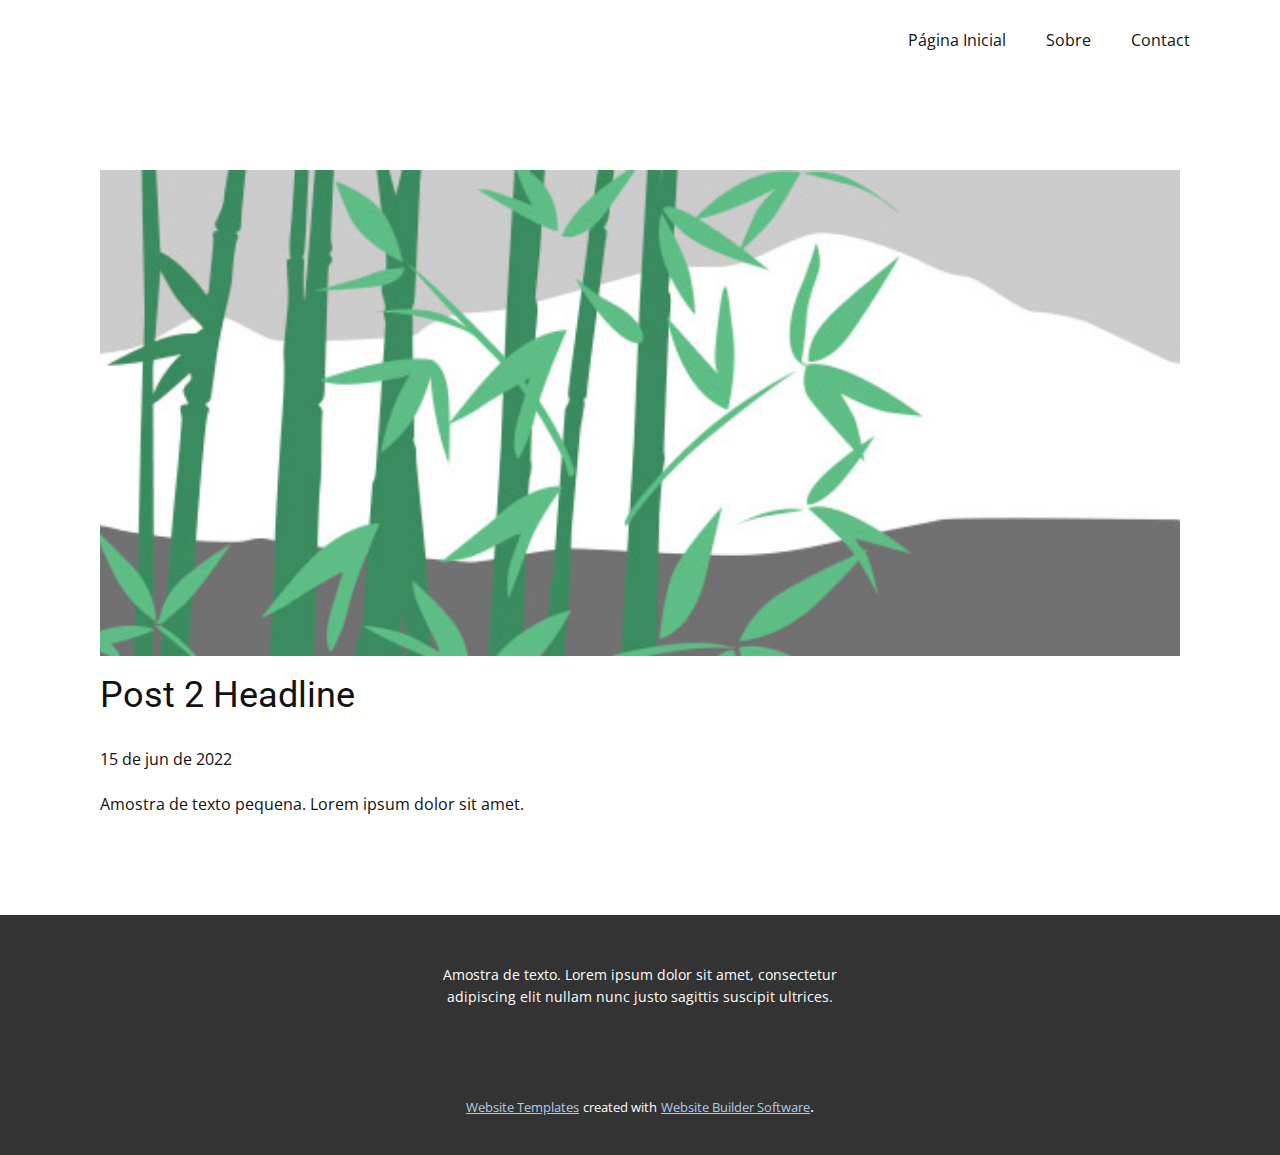
<file: blog/post-1.html>
<!doctype html>
<html style="font-size: 16px;"><head>
    <meta name="viewport" content="width=device-width, initial-scale=1.0">
    <meta charset="utf-8">
    <meta name="keywords" content="Post 1 Headline">
    <meta name="description" content="">
    <title>Post 2 Headline</title>
    <link rel="stylesheet" href="../nicepage.css" media="screen">
<link rel="stylesheet" href="../Post-Template.css" media="screen">
    <script class="u-script" type="text/javascript" src="../jquery.js" defer=""></script>
    <script class="u-script" type="text/javascript" src="../nicepage.js" defer=""></script>
    <meta name="generator" content="Nicepage 4.12.17, nicepage.com">
    <link id="u-theme-google-font" rel="stylesheet" href="https://fonts.googleapis.com/css?family=Roboto:100,100i,300,300i,400,400i,500,500i,700,700i,900,900i|Open+Sans:300,300i,400,400i,500,500i,600,600i,700,700i,800,800i">
    
    
    <script type="application/ld+json">{
		"@context": "http://schema.org",
		"@type": "Organization",
		"name": ""
}</script>
    <meta name="theme-color" content="#478ac9">
  </head>
  <body class="u-body u-xl-mode"><header class="u-clearfix u-header u-header" id="sec-a6f1"><div class="u-clearfix u-sheet u-sheet-1">
        <nav class="u-menu u-menu-dropdown u-offcanvas u-menu-1">
          <div class="menu-collapse" style="font-size: 1rem; letter-spacing: 0px;">
            <a class="u-button-style u-custom-left-right-menu-spacing u-custom-padding-bottom u-custom-top-bottom-menu-spacing u-nav-link u-text-active-palette-1-base u-text-hover-palette-2-base" href="#">
              <svg class="u-svg-link" viewBox="0 0 24 24"><use xmlns:xlink="http://www.w3.org/1999/xlink" xlink:href="#menu-hamburger"></use></svg>
              <svg class="u-svg-content" version="1.1" id="menu-hamburger" viewBox="0 0 16 16" x="0px" y="0px" xmlns:xlink="http://www.w3.org/1999/xlink" xmlns="http://www.w3.org/2000/svg"><g><rect y="1" width="16" height="2"></rect><rect y="7" width="16" height="2"></rect><rect y="13" width="16" height="2"></rect>
</g></svg>
            </a>
          </div>
          <div class="u-custom-menu u-nav-container">
            <ul class="u-nav u-unstyled u-nav-1"><li class="u-nav-item"><a class="u-button-style u-nav-link u-text-active-palette-1-base u-text-hover-palette-2-base" href="../Página-Inicial.html" style="padding: 10px 20px;">Página Inicial</a>
</li><li class="u-nav-item"><a class="u-button-style u-nav-link u-text-active-palette-1-base u-text-hover-palette-2-base" href="../Sobre.html" style="padding: 10px 20px;">Sobre</a>
</li><li class="u-nav-item"><a class="u-button-style u-nav-link u-text-active-palette-1-base u-text-hover-palette-2-base" href="../Contact.html" style="padding: 10px 20px;">Contact</a>
</li></ul>
          </div>
          <div class="u-custom-menu u-nav-container-collapse">
            <div class="u-black u-container-style u-inner-container-layout u-opacity u-opacity-95 u-sidenav">
              <div class="u-inner-container-layout u-sidenav-overflow">
                <div class="u-menu-close"></div>
                <ul class="u-align-center u-nav u-popupmenu-items u-unstyled u-nav-2"><li class="u-nav-item"><a class="u-button-style u-nav-link" href="../Página-Inicial.html">Página Inicial</a>
</li><li class="u-nav-item"><a class="u-button-style u-nav-link" href="../Sobre.html">Sobre</a>
</li><li class="u-nav-item"><a class="u-button-style u-nav-link" href="../Contact.html">Contact</a>
</li></ul>
              </div>
            </div>
            <div class="u-black u-menu-overlay u-opacity u-opacity-70"></div>
          </div>
        </nav>
      </div></header>
    <section class="u-align-center u-clearfix u-section-1" id="sec-fc50">
      <div class="u-clearfix u-sheet u-valign-middle-md u-valign-middle-sm u-valign-middle-xs u-sheet-1"><!--post_details--><!--post_details_options_json--><!--{"source":""}--><!--/post_details_options_json--><!--blog_post-->
        <div class="u-container-style u-expanded-width u-post-details u-post-details-1">
          <div class="u-container-layout u-valign-middle u-container-layout-1"><!--blog_post_image-->
            <img alt="" class="u-blog-control u-expanded-width u-image u-image-default u-image-1" src="[data-uri]"><!--/blog_post_image--><!--blog_post_header-->
            <h2 class="u-blog-control u-text u-text-1">Post 2 Headline</h2><!--/blog_post_header--><!--blog_post_metadata-->
            <div class="u-blog-control u-metadata u-metadata-1"><!--blog_post_metadata_date-->
              <span class="u-meta-date u-meta-icon">15 de jun de 2022</span><!--/blog_post_metadata_date--><!--blog_post_metadata_category-->
              <!--/blog_post_metadata_category--><!--blog_post_metadata_comments-->
              <!--/blog_post_metadata_comments-->
            </div><!--/blog_post_metadata--><!--blog_post_content-->
            <div class="u-align-justify u-blog-control u-post-content u-text u-text-2 fr-view">
  Amostra de texto pequena. Lorem ipsum dolor sit amet.
  </div><!--/blog_post_content-->
          </div>
        </div><!--/blog_post--><!--/post_details-->
      </div>
    </section>
    
    
    <footer class="u-align-center u-clearfix u-footer u-grey-80 u-footer" id="sec-cb98"><div class="u-clearfix u-sheet u-sheet-1">
        <p class="u-small-text u-text u-text-variant u-text-1">Amostra de texto. Lorem ipsum dolor sit amet, consectetur adipiscing elit nullam nunc justo sagittis suscipit ultrices.</p>
      </div></footer>
    <section class="u-backlink u-clearfix u-grey-80">
      <a class="u-link" href="https://nicepage.com/website-templates" target="_blank">
        <span>Website Templates</span>
      </a>
      <p class="u-text">
        <span>created with</span>
      </p>
      <a class="u-link" href="" target="_blank">
        <span>Website Builder Software</span>
      </a>. 
    </section>
  
</body></html>
</file>
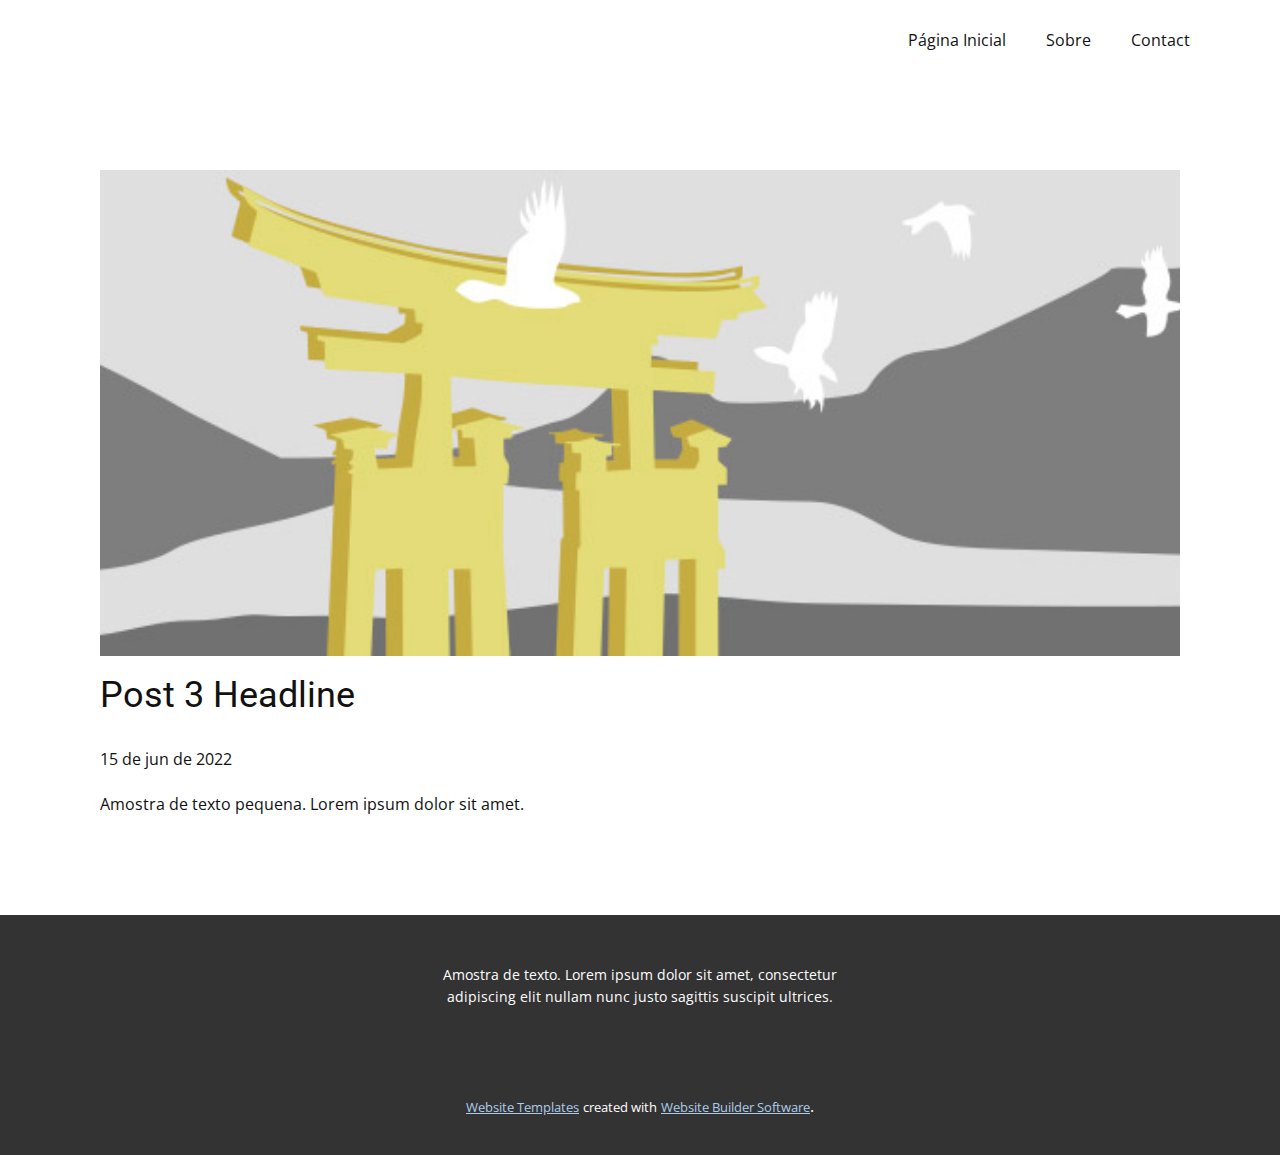
<file: blog/post-2.html>
<!doctype html>
<html style="font-size: 16px;"><head>
    <meta name="viewport" content="width=device-width, initial-scale=1.0">
    <meta charset="utf-8">
    <meta name="keywords" content="Post 1 Headline">
    <meta name="description" content="">
    <title>Post 3 Headline</title>
    <link rel="stylesheet" href="../nicepage.css" media="screen">
<link rel="stylesheet" href="../Post-Template.css" media="screen">
    <script class="u-script" type="text/javascript" src="../jquery.js" defer=""></script>
    <script class="u-script" type="text/javascript" src="../nicepage.js" defer=""></script>
    <meta name="generator" content="Nicepage 4.12.17, nicepage.com">
    <link id="u-theme-google-font" rel="stylesheet" href="https://fonts.googleapis.com/css?family=Roboto:100,100i,300,300i,400,400i,500,500i,700,700i,900,900i|Open+Sans:300,300i,400,400i,500,500i,600,600i,700,700i,800,800i">
    
    
    <script type="application/ld+json">{
		"@context": "http://schema.org",
		"@type": "Organization",
		"name": ""
}</script>
    <meta name="theme-color" content="#478ac9">
  </head>
  <body class="u-body u-xl-mode"><header class="u-clearfix u-header u-header" id="sec-a6f1"><div class="u-clearfix u-sheet u-sheet-1">
        <nav class="u-menu u-menu-dropdown u-offcanvas u-menu-1">
          <div class="menu-collapse" style="font-size: 1rem; letter-spacing: 0px;">
            <a class="u-button-style u-custom-left-right-menu-spacing u-custom-padding-bottom u-custom-top-bottom-menu-spacing u-nav-link u-text-active-palette-1-base u-text-hover-palette-2-base" href="#">
              <svg class="u-svg-link" viewBox="0 0 24 24"><use xmlns:xlink="http://www.w3.org/1999/xlink" xlink:href="#menu-hamburger"></use></svg>
              <svg class="u-svg-content" version="1.1" id="menu-hamburger" viewBox="0 0 16 16" x="0px" y="0px" xmlns:xlink="http://www.w3.org/1999/xlink" xmlns="http://www.w3.org/2000/svg"><g><rect y="1" width="16" height="2"></rect><rect y="7" width="16" height="2"></rect><rect y="13" width="16" height="2"></rect>
</g></svg>
            </a>
          </div>
          <div class="u-custom-menu u-nav-container">
            <ul class="u-nav u-unstyled u-nav-1"><li class="u-nav-item"><a class="u-button-style u-nav-link u-text-active-palette-1-base u-text-hover-palette-2-base" href="../Página-Inicial.html" style="padding: 10px 20px;">Página Inicial</a>
</li><li class="u-nav-item"><a class="u-button-style u-nav-link u-text-active-palette-1-base u-text-hover-palette-2-base" href="../Sobre.html" style="padding: 10px 20px;">Sobre</a>
</li><li class="u-nav-item"><a class="u-button-style u-nav-link u-text-active-palette-1-base u-text-hover-palette-2-base" href="../Contact.html" style="padding: 10px 20px;">Contact</a>
</li></ul>
          </div>
          <div class="u-custom-menu u-nav-container-collapse">
            <div class="u-black u-container-style u-inner-container-layout u-opacity u-opacity-95 u-sidenav">
              <div class="u-inner-container-layout u-sidenav-overflow">
                <div class="u-menu-close"></div>
                <ul class="u-align-center u-nav u-popupmenu-items u-unstyled u-nav-2"><li class="u-nav-item"><a class="u-button-style u-nav-link" href="../Página-Inicial.html">Página Inicial</a>
</li><li class="u-nav-item"><a class="u-button-style u-nav-link" href="../Sobre.html">Sobre</a>
</li><li class="u-nav-item"><a class="u-button-style u-nav-link" href="../Contact.html">Contact</a>
</li></ul>
              </div>
            </div>
            <div class="u-black u-menu-overlay u-opacity u-opacity-70"></div>
          </div>
        </nav>
      </div></header>
    <section class="u-align-center u-clearfix u-section-1" id="sec-fc50">
      <div class="u-clearfix u-sheet u-valign-middle-md u-valign-middle-sm u-valign-middle-xs u-sheet-1"><!--post_details--><!--post_details_options_json--><!--{"source":""}--><!--/post_details_options_json--><!--blog_post-->
        <div class="u-container-style u-expanded-width u-post-details u-post-details-1">
          <div class="u-container-layout u-valign-middle u-container-layout-1"><!--blog_post_image-->
            <img alt="" class="u-blog-control u-expanded-width u-image u-image-default u-image-1" src="[data-uri]"><!--/blog_post_image--><!--blog_post_header-->
            <h2 class="u-blog-control u-text u-text-1">Post 3 Headline</h2><!--/blog_post_header--><!--blog_post_metadata-->
            <div class="u-blog-control u-metadata u-metadata-1"><!--blog_post_metadata_date-->
              <span class="u-meta-date u-meta-icon">15 de jun de 2022</span><!--/blog_post_metadata_date--><!--blog_post_metadata_category-->
              <!--/blog_post_metadata_category--><!--blog_post_metadata_comments-->
              <!--/blog_post_metadata_comments-->
            </div><!--/blog_post_metadata--><!--blog_post_content-->
            <div class="u-align-justify u-blog-control u-post-content u-text u-text-2 fr-view">
  Amostra de texto pequena. Lorem ipsum dolor sit amet.
  </div><!--/blog_post_content-->
          </div>
        </div><!--/blog_post--><!--/post_details-->
      </div>
    </section>
    
    
    <footer class="u-align-center u-clearfix u-footer u-grey-80 u-footer" id="sec-cb98"><div class="u-clearfix u-sheet u-sheet-1">
        <p class="u-small-text u-text u-text-variant u-text-1">Amostra de texto. Lorem ipsum dolor sit amet, consectetur adipiscing elit nullam nunc justo sagittis suscipit ultrices.</p>
      </div></footer>
    <section class="u-backlink u-clearfix u-grey-80">
      <a class="u-link" href="https://nicepage.com/website-templates" target="_blank">
        <span>Website Templates</span>
      </a>
      <p class="u-text">
        <span>created with</span>
      </p>
      <a class="u-link" href="" target="_blank">
        <span>Website Builder Software</span>
      </a>. 
    </section>
  
</body></html>
</file>
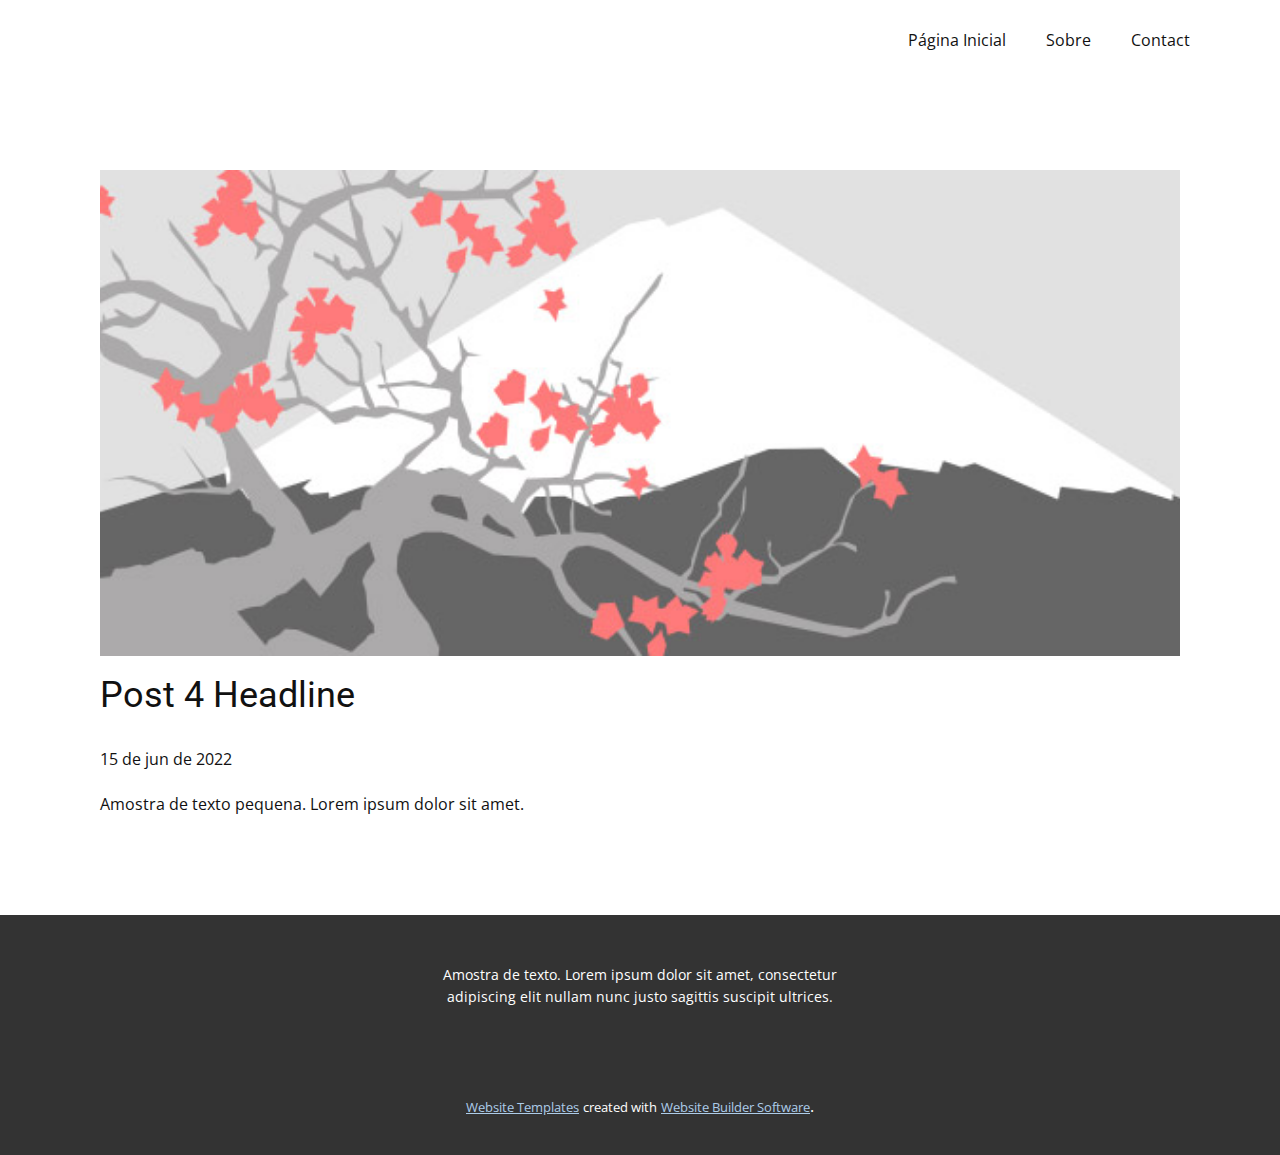
<file: blog/post-3.html>
<!doctype html>
<html style="font-size: 16px;"><head>
    <meta name="viewport" content="width=device-width, initial-scale=1.0">
    <meta charset="utf-8">
    <meta name="keywords" content="Post 1 Headline">
    <meta name="description" content="">
    <title>Post 4 Headline</title>
    <link rel="stylesheet" href="../nicepage.css" media="screen">
<link rel="stylesheet" href="../Post-Template.css" media="screen">
    <script class="u-script" type="text/javascript" src="../jquery.js" defer=""></script>
    <script class="u-script" type="text/javascript" src="../nicepage.js" defer=""></script>
    <meta name="generator" content="Nicepage 4.12.17, nicepage.com">
    <link id="u-theme-google-font" rel="stylesheet" href="https://fonts.googleapis.com/css?family=Roboto:100,100i,300,300i,400,400i,500,500i,700,700i,900,900i|Open+Sans:300,300i,400,400i,500,500i,600,600i,700,700i,800,800i">
    
    
    <script type="application/ld+json">{
		"@context": "http://schema.org",
		"@type": "Organization",
		"name": ""
}</script>
    <meta name="theme-color" content="#478ac9">
  </head>
  <body class="u-body u-xl-mode"><header class="u-clearfix u-header u-header" id="sec-a6f1"><div class="u-clearfix u-sheet u-sheet-1">
        <nav class="u-menu u-menu-dropdown u-offcanvas u-menu-1">
          <div class="menu-collapse" style="font-size: 1rem; letter-spacing: 0px;">
            <a class="u-button-style u-custom-left-right-menu-spacing u-custom-padding-bottom u-custom-top-bottom-menu-spacing u-nav-link u-text-active-palette-1-base u-text-hover-palette-2-base" href="#">
              <svg class="u-svg-link" viewBox="0 0 24 24"><use xmlns:xlink="http://www.w3.org/1999/xlink" xlink:href="#menu-hamburger"></use></svg>
              <svg class="u-svg-content" version="1.1" id="menu-hamburger" viewBox="0 0 16 16" x="0px" y="0px" xmlns:xlink="http://www.w3.org/1999/xlink" xmlns="http://www.w3.org/2000/svg"><g><rect y="1" width="16" height="2"></rect><rect y="7" width="16" height="2"></rect><rect y="13" width="16" height="2"></rect>
</g></svg>
            </a>
          </div>
          <div class="u-custom-menu u-nav-container">
            <ul class="u-nav u-unstyled u-nav-1"><li class="u-nav-item"><a class="u-button-style u-nav-link u-text-active-palette-1-base u-text-hover-palette-2-base" href="../Página-Inicial.html" style="padding: 10px 20px;">Página Inicial</a>
</li><li class="u-nav-item"><a class="u-button-style u-nav-link u-text-active-palette-1-base u-text-hover-palette-2-base" href="../Sobre.html" style="padding: 10px 20px;">Sobre</a>
</li><li class="u-nav-item"><a class="u-button-style u-nav-link u-text-active-palette-1-base u-text-hover-palette-2-base" href="../Contact.html" style="padding: 10px 20px;">Contact</a>
</li></ul>
          </div>
          <div class="u-custom-menu u-nav-container-collapse">
            <div class="u-black u-container-style u-inner-container-layout u-opacity u-opacity-95 u-sidenav">
              <div class="u-inner-container-layout u-sidenav-overflow">
                <div class="u-menu-close"></div>
                <ul class="u-align-center u-nav u-popupmenu-items u-unstyled u-nav-2"><li class="u-nav-item"><a class="u-button-style u-nav-link" href="../Página-Inicial.html">Página Inicial</a>
</li><li class="u-nav-item"><a class="u-button-style u-nav-link" href="../Sobre.html">Sobre</a>
</li><li class="u-nav-item"><a class="u-button-style u-nav-link" href="../Contact.html">Contact</a>
</li></ul>
              </div>
            </div>
            <div class="u-black u-menu-overlay u-opacity u-opacity-70"></div>
          </div>
        </nav>
      </div></header>
    <section class="u-align-center u-clearfix u-section-1" id="sec-fc50">
      <div class="u-clearfix u-sheet u-valign-middle-md u-valign-middle-sm u-valign-middle-xs u-sheet-1"><!--post_details--><!--post_details_options_json--><!--{"source":""}--><!--/post_details_options_json--><!--blog_post-->
        <div class="u-container-style u-expanded-width u-post-details u-post-details-1">
          <div class="u-container-layout u-valign-middle u-container-layout-1"><!--blog_post_image-->
            <img alt="" class="u-blog-control u-expanded-width u-image u-image-default u-image-1" src="[data-uri]"><!--/blog_post_image--><!--blog_post_header-->
            <h2 class="u-blog-control u-text u-text-1">Post 4 Headline</h2><!--/blog_post_header--><!--blog_post_metadata-->
            <div class="u-blog-control u-metadata u-metadata-1"><!--blog_post_metadata_date-->
              <span class="u-meta-date u-meta-icon">15 de jun de 2022</span><!--/blog_post_metadata_date--><!--blog_post_metadata_category-->
              <!--/blog_post_metadata_category--><!--blog_post_metadata_comments-->
              <!--/blog_post_metadata_comments-->
            </div><!--/blog_post_metadata--><!--blog_post_content-->
            <div class="u-align-justify u-blog-control u-post-content u-text u-text-2 fr-view">
  Amostra de texto pequena. Lorem ipsum dolor sit amet.
  </div><!--/blog_post_content-->
          </div>
        </div><!--/blog_post--><!--/post_details-->
      </div>
    </section>
    
    
    <footer class="u-align-center u-clearfix u-footer u-grey-80 u-footer" id="sec-cb98"><div class="u-clearfix u-sheet u-sheet-1">
        <p class="u-small-text u-text u-text-variant u-text-1">Amostra de texto. Lorem ipsum dolor sit amet, consectetur adipiscing elit nullam nunc justo sagittis suscipit ultrices.</p>
      </div></footer>
    <section class="u-backlink u-clearfix u-grey-80">
      <a class="u-link" href="https://nicepage.com/website-templates" target="_blank">
        <span>Website Templates</span>
      </a>
      <p class="u-text">
        <span>created with</span>
      </p>
      <a class="u-link" href="" target="_blank">
        <span>Website Builder Software</span>
      </a>. 
    </section>
  
</body></html>
</file>
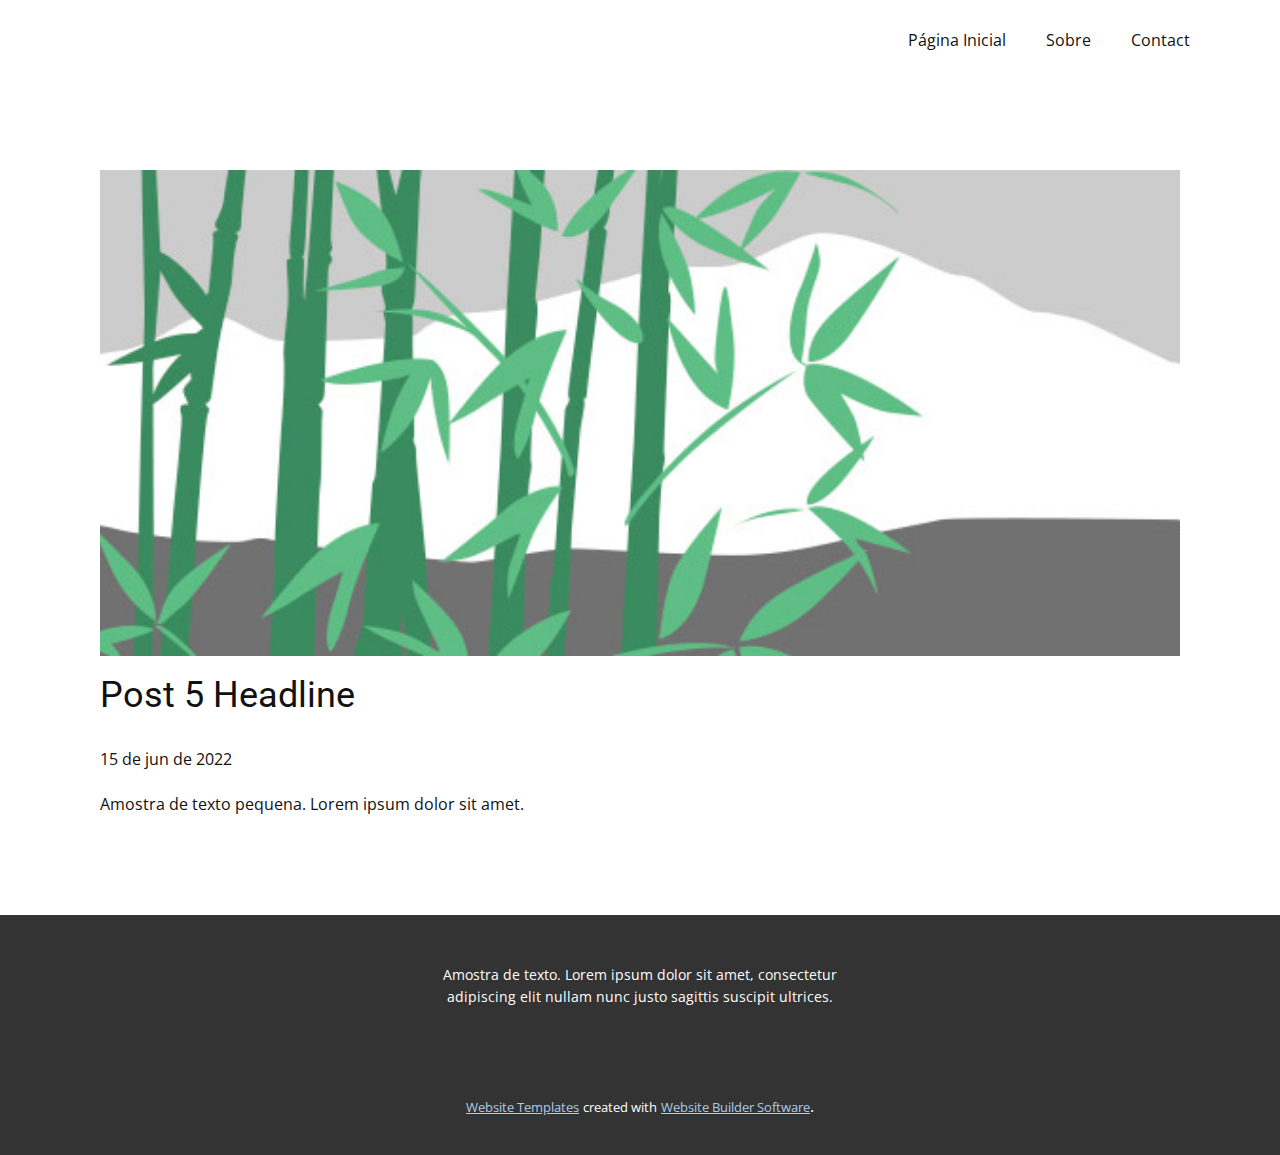
<file: blog/post-4.html>
<!doctype html>
<html style="font-size: 16px;"><head>
    <meta name="viewport" content="width=device-width, initial-scale=1.0">
    <meta charset="utf-8">
    <meta name="keywords" content="Post 1 Headline">
    <meta name="description" content="">
    <title>Post 5 Headline</title>
    <link rel="stylesheet" href="../nicepage.css" media="screen">
<link rel="stylesheet" href="../Post-Template.css" media="screen">
    <script class="u-script" type="text/javascript" src="../jquery.js" defer=""></script>
    <script class="u-script" type="text/javascript" src="../nicepage.js" defer=""></script>
    <meta name="generator" content="Nicepage 4.12.17, nicepage.com">
    <link id="u-theme-google-font" rel="stylesheet" href="https://fonts.googleapis.com/css?family=Roboto:100,100i,300,300i,400,400i,500,500i,700,700i,900,900i|Open+Sans:300,300i,400,400i,500,500i,600,600i,700,700i,800,800i">
    
    
    <script type="application/ld+json">{
		"@context": "http://schema.org",
		"@type": "Organization",
		"name": ""
}</script>
    <meta name="theme-color" content="#478ac9">
  </head>
  <body class="u-body u-xl-mode"><header class="u-clearfix u-header u-header" id="sec-a6f1"><div class="u-clearfix u-sheet u-sheet-1">
        <nav class="u-menu u-menu-dropdown u-offcanvas u-menu-1">
          <div class="menu-collapse" style="font-size: 1rem; letter-spacing: 0px;">
            <a class="u-button-style u-custom-left-right-menu-spacing u-custom-padding-bottom u-custom-top-bottom-menu-spacing u-nav-link u-text-active-palette-1-base u-text-hover-palette-2-base" href="#">
              <svg class="u-svg-link" viewBox="0 0 24 24"><use xmlns:xlink="http://www.w3.org/1999/xlink" xlink:href="#menu-hamburger"></use></svg>
              <svg class="u-svg-content" version="1.1" id="menu-hamburger" viewBox="0 0 16 16" x="0px" y="0px" xmlns:xlink="http://www.w3.org/1999/xlink" xmlns="http://www.w3.org/2000/svg"><g><rect y="1" width="16" height="2"></rect><rect y="7" width="16" height="2"></rect><rect y="13" width="16" height="2"></rect>
</g></svg>
            </a>
          </div>
          <div class="u-custom-menu u-nav-container">
            <ul class="u-nav u-unstyled u-nav-1"><li class="u-nav-item"><a class="u-button-style u-nav-link u-text-active-palette-1-base u-text-hover-palette-2-base" href="../Página-Inicial.html" style="padding: 10px 20px;">Página Inicial</a>
</li><li class="u-nav-item"><a class="u-button-style u-nav-link u-text-active-palette-1-base u-text-hover-palette-2-base" href="../Sobre.html" style="padding: 10px 20px;">Sobre</a>
</li><li class="u-nav-item"><a class="u-button-style u-nav-link u-text-active-palette-1-base u-text-hover-palette-2-base" href="../Contact.html" style="padding: 10px 20px;">Contact</a>
</li></ul>
          </div>
          <div class="u-custom-menu u-nav-container-collapse">
            <div class="u-black u-container-style u-inner-container-layout u-opacity u-opacity-95 u-sidenav">
              <div class="u-inner-container-layout u-sidenav-overflow">
                <div class="u-menu-close"></div>
                <ul class="u-align-center u-nav u-popupmenu-items u-unstyled u-nav-2"><li class="u-nav-item"><a class="u-button-style u-nav-link" href="../Página-Inicial.html">Página Inicial</a>
</li><li class="u-nav-item"><a class="u-button-style u-nav-link" href="../Sobre.html">Sobre</a>
</li><li class="u-nav-item"><a class="u-button-style u-nav-link" href="../Contact.html">Contact</a>
</li></ul>
              </div>
            </div>
            <div class="u-black u-menu-overlay u-opacity u-opacity-70"></div>
          </div>
        </nav>
      </div></header>
    <section class="u-align-center u-clearfix u-section-1" id="sec-fc50">
      <div class="u-clearfix u-sheet u-valign-middle-md u-valign-middle-sm u-valign-middle-xs u-sheet-1"><!--post_details--><!--post_details_options_json--><!--{"source":""}--><!--/post_details_options_json--><!--blog_post-->
        <div class="u-container-style u-expanded-width u-post-details u-post-details-1">
          <div class="u-container-layout u-valign-middle u-container-layout-1"><!--blog_post_image-->
            <img alt="" class="u-blog-control u-expanded-width u-image u-image-default u-image-1" src="[data-uri]"><!--/blog_post_image--><!--blog_post_header-->
            <h2 class="u-blog-control u-text u-text-1">Post 5 Headline</h2><!--/blog_post_header--><!--blog_post_metadata-->
            <div class="u-blog-control u-metadata u-metadata-1"><!--blog_post_metadata_date-->
              <span class="u-meta-date u-meta-icon">15 de jun de 2022</span><!--/blog_post_metadata_date--><!--blog_post_metadata_category-->
              <!--/blog_post_metadata_category--><!--blog_post_metadata_comments-->
              <!--/blog_post_metadata_comments-->
            </div><!--/blog_post_metadata--><!--blog_post_content-->
            <div class="u-align-justify u-blog-control u-post-content u-text u-text-2 fr-view">
  Amostra de texto pequena. Lorem ipsum dolor sit amet.
  </div><!--/blog_post_content-->
          </div>
        </div><!--/blog_post--><!--/post_details-->
      </div>
    </section>
    
    
    <footer class="u-align-center u-clearfix u-footer u-grey-80 u-footer" id="sec-cb98"><div class="u-clearfix u-sheet u-sheet-1">
        <p class="u-small-text u-text u-text-variant u-text-1">Amostra de texto. Lorem ipsum dolor sit amet, consectetur adipiscing elit nullam nunc justo sagittis suscipit ultrices.</p>
      </div></footer>
    <section class="u-backlink u-clearfix u-grey-80">
      <a class="u-link" href="https://nicepage.com/website-templates" target="_blank">
        <span>Website Templates</span>
      </a>
      <p class="u-text">
        <span>created with</span>
      </p>
      <a class="u-link" href="" target="_blank">
        <span>Website Builder Software</span>
      </a>. 
    </section>
  
</body></html>
</file>
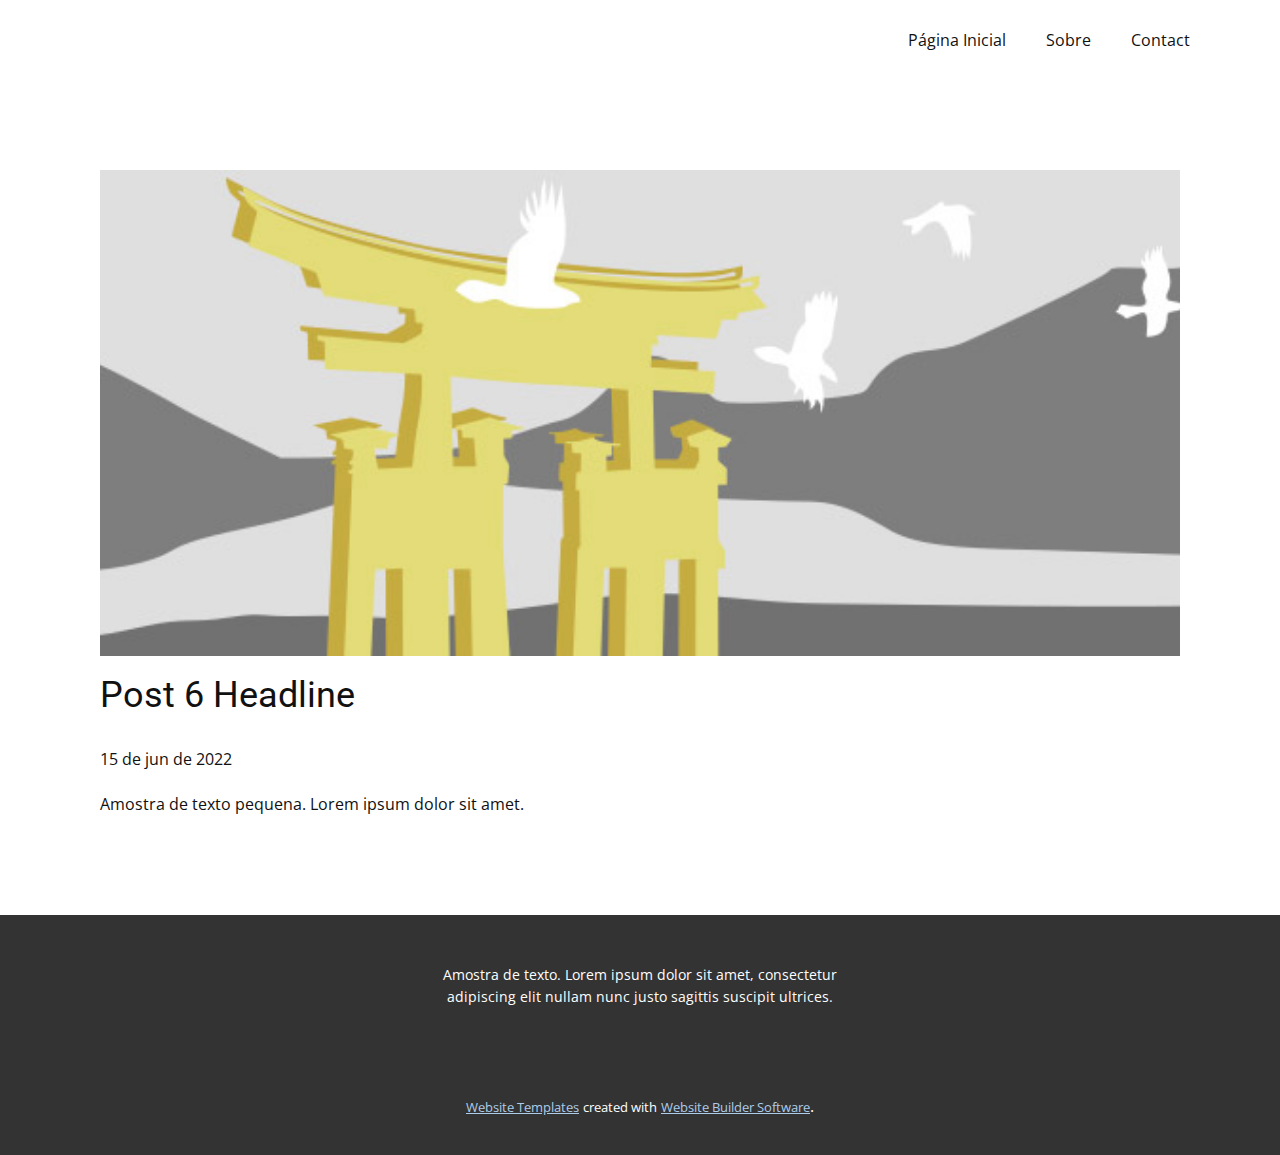
<file: blog/post-5.html>
<!doctype html>
<html style="font-size: 16px;"><head>
    <meta name="viewport" content="width=device-width, initial-scale=1.0">
    <meta charset="utf-8">
    <meta name="keywords" content="Post 1 Headline">
    <meta name="description" content="">
    <title>Post 6 Headline</title>
    <link rel="stylesheet" href="../nicepage.css" media="screen">
<link rel="stylesheet" href="../Post-Template.css" media="screen">
    <script class="u-script" type="text/javascript" src="../jquery.js" defer=""></script>
    <script class="u-script" type="text/javascript" src="../nicepage.js" defer=""></script>
    <meta name="generator" content="Nicepage 4.12.17, nicepage.com">
    <link id="u-theme-google-font" rel="stylesheet" href="https://fonts.googleapis.com/css?family=Roboto:100,100i,300,300i,400,400i,500,500i,700,700i,900,900i|Open+Sans:300,300i,400,400i,500,500i,600,600i,700,700i,800,800i">
    
    
    <script type="application/ld+json">{
		"@context": "http://schema.org",
		"@type": "Organization",
		"name": ""
}</script>
    <meta name="theme-color" content="#478ac9">
  </head>
  <body class="u-body u-xl-mode"><header class="u-clearfix u-header u-header" id="sec-a6f1"><div class="u-clearfix u-sheet u-sheet-1">
        <nav class="u-menu u-menu-dropdown u-offcanvas u-menu-1">
          <div class="menu-collapse" style="font-size: 1rem; letter-spacing: 0px;">
            <a class="u-button-style u-custom-left-right-menu-spacing u-custom-padding-bottom u-custom-top-bottom-menu-spacing u-nav-link u-text-active-palette-1-base u-text-hover-palette-2-base" href="#">
              <svg class="u-svg-link" viewBox="0 0 24 24"><use xmlns:xlink="http://www.w3.org/1999/xlink" xlink:href="#menu-hamburger"></use></svg>
              <svg class="u-svg-content" version="1.1" id="menu-hamburger" viewBox="0 0 16 16" x="0px" y="0px" xmlns:xlink="http://www.w3.org/1999/xlink" xmlns="http://www.w3.org/2000/svg"><g><rect y="1" width="16" height="2"></rect><rect y="7" width="16" height="2"></rect><rect y="13" width="16" height="2"></rect>
</g></svg>
            </a>
          </div>
          <div class="u-custom-menu u-nav-container">
            <ul class="u-nav u-unstyled u-nav-1"><li class="u-nav-item"><a class="u-button-style u-nav-link u-text-active-palette-1-base u-text-hover-palette-2-base" href="../Página-Inicial.html" style="padding: 10px 20px;">Página Inicial</a>
</li><li class="u-nav-item"><a class="u-button-style u-nav-link u-text-active-palette-1-base u-text-hover-palette-2-base" href="../Sobre.html" style="padding: 10px 20px;">Sobre</a>
</li><li class="u-nav-item"><a class="u-button-style u-nav-link u-text-active-palette-1-base u-text-hover-palette-2-base" href="../Contact.html" style="padding: 10px 20px;">Contact</a>
</li></ul>
          </div>
          <div class="u-custom-menu u-nav-container-collapse">
            <div class="u-black u-container-style u-inner-container-layout u-opacity u-opacity-95 u-sidenav">
              <div class="u-inner-container-layout u-sidenav-overflow">
                <div class="u-menu-close"></div>
                <ul class="u-align-center u-nav u-popupmenu-items u-unstyled u-nav-2"><li class="u-nav-item"><a class="u-button-style u-nav-link" href="../Página-Inicial.html">Página Inicial</a>
</li><li class="u-nav-item"><a class="u-button-style u-nav-link" href="../Sobre.html">Sobre</a>
</li><li class="u-nav-item"><a class="u-button-style u-nav-link" href="../Contact.html">Contact</a>
</li></ul>
              </div>
            </div>
            <div class="u-black u-menu-overlay u-opacity u-opacity-70"></div>
          </div>
        </nav>
      </div></header>
    <section class="u-align-center u-clearfix u-section-1" id="sec-fc50">
      <div class="u-clearfix u-sheet u-valign-middle-md u-valign-middle-sm u-valign-middle-xs u-sheet-1"><!--post_details--><!--post_details_options_json--><!--{"source":""}--><!--/post_details_options_json--><!--blog_post-->
        <div class="u-container-style u-expanded-width u-post-details u-post-details-1">
          <div class="u-container-layout u-valign-middle u-container-layout-1"><!--blog_post_image-->
            <img alt="" class="u-blog-control u-expanded-width u-image u-image-default u-image-1" src="[data-uri]"><!--/blog_post_image--><!--blog_post_header-->
            <h2 class="u-blog-control u-text u-text-1">Post 6 Headline</h2><!--/blog_post_header--><!--blog_post_metadata-->
            <div class="u-blog-control u-metadata u-metadata-1"><!--blog_post_metadata_date-->
              <span class="u-meta-date u-meta-icon">15 de jun de 2022</span><!--/blog_post_metadata_date--><!--blog_post_metadata_category-->
              <!--/blog_post_metadata_category--><!--blog_post_metadata_comments-->
              <!--/blog_post_metadata_comments-->
            </div><!--/blog_post_metadata--><!--blog_post_content-->
            <div class="u-align-justify u-blog-control u-post-content u-text u-text-2 fr-view">
  Amostra de texto pequena. Lorem ipsum dolor sit amet.
  </div><!--/blog_post_content-->
          </div>
        </div><!--/blog_post--><!--/post_details-->
      </div>
    </section>
    
    
    <footer class="u-align-center u-clearfix u-footer u-grey-80 u-footer" id="sec-cb98"><div class="u-clearfix u-sheet u-sheet-1">
        <p class="u-small-text u-text u-text-variant u-text-1">Amostra de texto. Lorem ipsum dolor sit amet, consectetur adipiscing elit nullam nunc justo sagittis suscipit ultrices.</p>
      </div></footer>
    <section class="u-backlink u-clearfix u-grey-80">
      <a class="u-link" href="https://nicepage.com/website-templates" target="_blank">
        <span>Website Templates</span>
      </a>
      <p class="u-text">
        <span>created with</span>
      </p>
      <a class="u-link" href="" target="_blank">
        <span>Website Builder Software</span>
      </a>. 
    </section>
  
</body></html>
</file>
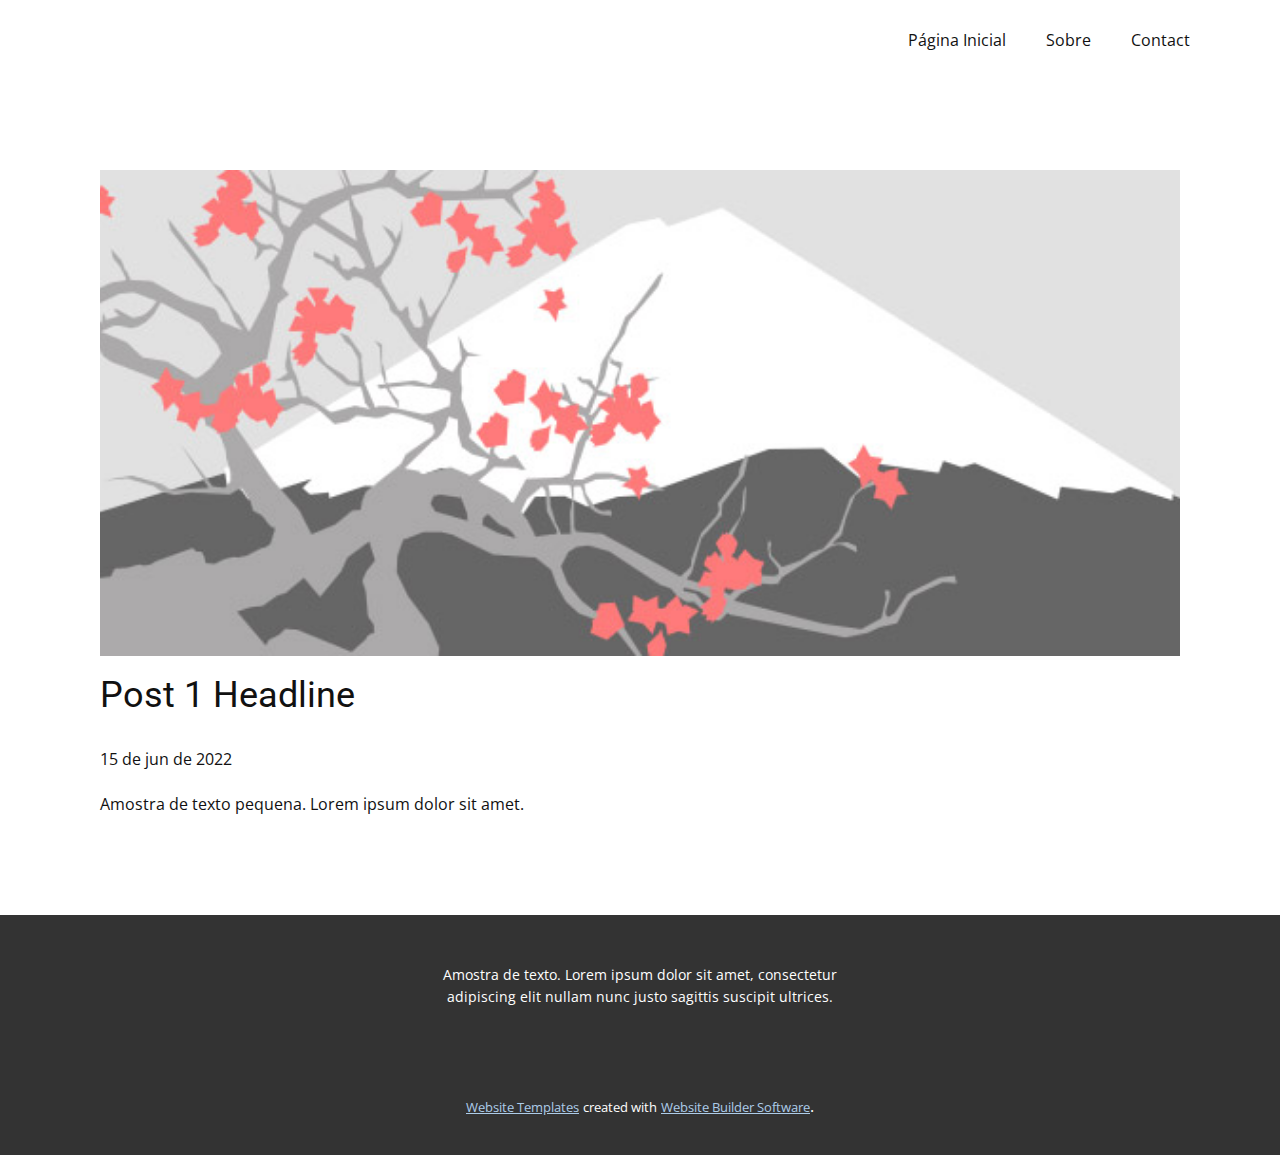
<file: blog/post.html>
<!doctype html>
<html style="font-size: 16px;"><head>
    <meta name="viewport" content="width=device-width, initial-scale=1.0">
    <meta charset="utf-8">
    <meta name="keywords" content="Post 1 Headline">
    <meta name="description" content="">
    <title>Post 1 Headline</title>
    <link rel="stylesheet" href="../nicepage.css" media="screen">
<link rel="stylesheet" href="../Post-Template.css" media="screen">
    <script class="u-script" type="text/javascript" src="../jquery.js" defer=""></script>
    <script class="u-script" type="text/javascript" src="../nicepage.js" defer=""></script>
    <meta name="generator" content="Nicepage 4.12.17, nicepage.com">
    <link id="u-theme-google-font" rel="stylesheet" href="https://fonts.googleapis.com/css?family=Roboto:100,100i,300,300i,400,400i,500,500i,700,700i,900,900i|Open+Sans:300,300i,400,400i,500,500i,600,600i,700,700i,800,800i">
    
    
    <script type="application/ld+json">{
		"@context": "http://schema.org",
		"@type": "Organization",
		"name": ""
}</script>
    <meta name="theme-color" content="#478ac9">
  </head>
  <body class="u-body u-xl-mode"><header class="u-clearfix u-header u-header" id="sec-a6f1"><div class="u-clearfix u-sheet u-sheet-1">
        <nav class="u-menu u-menu-dropdown u-offcanvas u-menu-1">
          <div class="menu-collapse" style="font-size: 1rem; letter-spacing: 0px;">
            <a class="u-button-style u-custom-left-right-menu-spacing u-custom-padding-bottom u-custom-top-bottom-menu-spacing u-nav-link u-text-active-palette-1-base u-text-hover-palette-2-base" href="#">
              <svg class="u-svg-link" viewBox="0 0 24 24"><use xmlns:xlink="http://www.w3.org/1999/xlink" xlink:href="#menu-hamburger"></use></svg>
              <svg class="u-svg-content" version="1.1" id="menu-hamburger" viewBox="0 0 16 16" x="0px" y="0px" xmlns:xlink="http://www.w3.org/1999/xlink" xmlns="http://www.w3.org/2000/svg"><g><rect y="1" width="16" height="2"></rect><rect y="7" width="16" height="2"></rect><rect y="13" width="16" height="2"></rect>
</g></svg>
            </a>
          </div>
          <div class="u-custom-menu u-nav-container">
            <ul class="u-nav u-unstyled u-nav-1"><li class="u-nav-item"><a class="u-button-style u-nav-link u-text-active-palette-1-base u-text-hover-palette-2-base" href="../Página-Inicial.html" style="padding: 10px 20px;">Página Inicial</a>
</li><li class="u-nav-item"><a class="u-button-style u-nav-link u-text-active-palette-1-base u-text-hover-palette-2-base" href="../Sobre.html" style="padding: 10px 20px;">Sobre</a>
</li><li class="u-nav-item"><a class="u-button-style u-nav-link u-text-active-palette-1-base u-text-hover-palette-2-base" href="../Contact.html" style="padding: 10px 20px;">Contact</a>
</li></ul>
          </div>
          <div class="u-custom-menu u-nav-container-collapse">
            <div class="u-black u-container-style u-inner-container-layout u-opacity u-opacity-95 u-sidenav">
              <div class="u-inner-container-layout u-sidenav-overflow">
                <div class="u-menu-close"></div>
                <ul class="u-align-center u-nav u-popupmenu-items u-unstyled u-nav-2"><li class="u-nav-item"><a class="u-button-style u-nav-link" href="../Página-Inicial.html">Página Inicial</a>
</li><li class="u-nav-item"><a class="u-button-style u-nav-link" href="../Sobre.html">Sobre</a>
</li><li class="u-nav-item"><a class="u-button-style u-nav-link" href="../Contact.html">Contact</a>
</li></ul>
              </div>
            </div>
            <div class="u-black u-menu-overlay u-opacity u-opacity-70"></div>
          </div>
        </nav>
      </div></header>
    <section class="u-align-center u-clearfix u-section-1" id="sec-fc50">
      <div class="u-clearfix u-sheet u-valign-middle-md u-valign-middle-sm u-valign-middle-xs u-sheet-1"><!--post_details--><!--post_details_options_json--><!--{"source":""}--><!--/post_details_options_json--><!--blog_post-->
        <div class="u-container-style u-expanded-width u-post-details u-post-details-1">
          <div class="u-container-layout u-valign-middle u-container-layout-1"><!--blog_post_image-->
            <img alt="" class="u-blog-control u-expanded-width u-image u-image-default u-image-1" src="[data-uri]"><!--/blog_post_image--><!--blog_post_header-->
            <h2 class="u-blog-control u-text u-text-1">Post 1 Headline</h2><!--/blog_post_header--><!--blog_post_metadata-->
            <div class="u-blog-control u-metadata u-metadata-1"><!--blog_post_metadata_date-->
              <span class="u-meta-date u-meta-icon">15 de jun de 2022</span><!--/blog_post_metadata_date--><!--blog_post_metadata_category-->
              <!--/blog_post_metadata_category--><!--blog_post_metadata_comments-->
              <!--/blog_post_metadata_comments-->
            </div><!--/blog_post_metadata--><!--blog_post_content-->
            <div class="u-align-justify u-blog-control u-post-content u-text u-text-2 fr-view">
  Amostra de texto pequena. Lorem ipsum dolor sit amet.
  </div><!--/blog_post_content-->
          </div>
        </div><!--/blog_post--><!--/post_details-->
      </div>
    </section>
    
    
    <footer class="u-align-center u-clearfix u-footer u-grey-80 u-footer" id="sec-cb98"><div class="u-clearfix u-sheet u-sheet-1">
        <p class="u-small-text u-text u-text-variant u-text-1">Amostra de texto. Lorem ipsum dolor sit amet, consectetur adipiscing elit nullam nunc justo sagittis suscipit ultrices.</p>
      </div></footer>
    <section class="u-backlink u-clearfix u-grey-80">
      <a class="u-link" href="https://nicepage.com/website-templates" target="_blank">
        <span>Website Templates</span>
      </a>
      <p class="u-text">
        <span>created with</span>
      </p>
      <a class="u-link" href="" target="_blank">
        <span>Website Builder Software</span>
      </a>. 
    </section>
  
</body></html>
</file>
